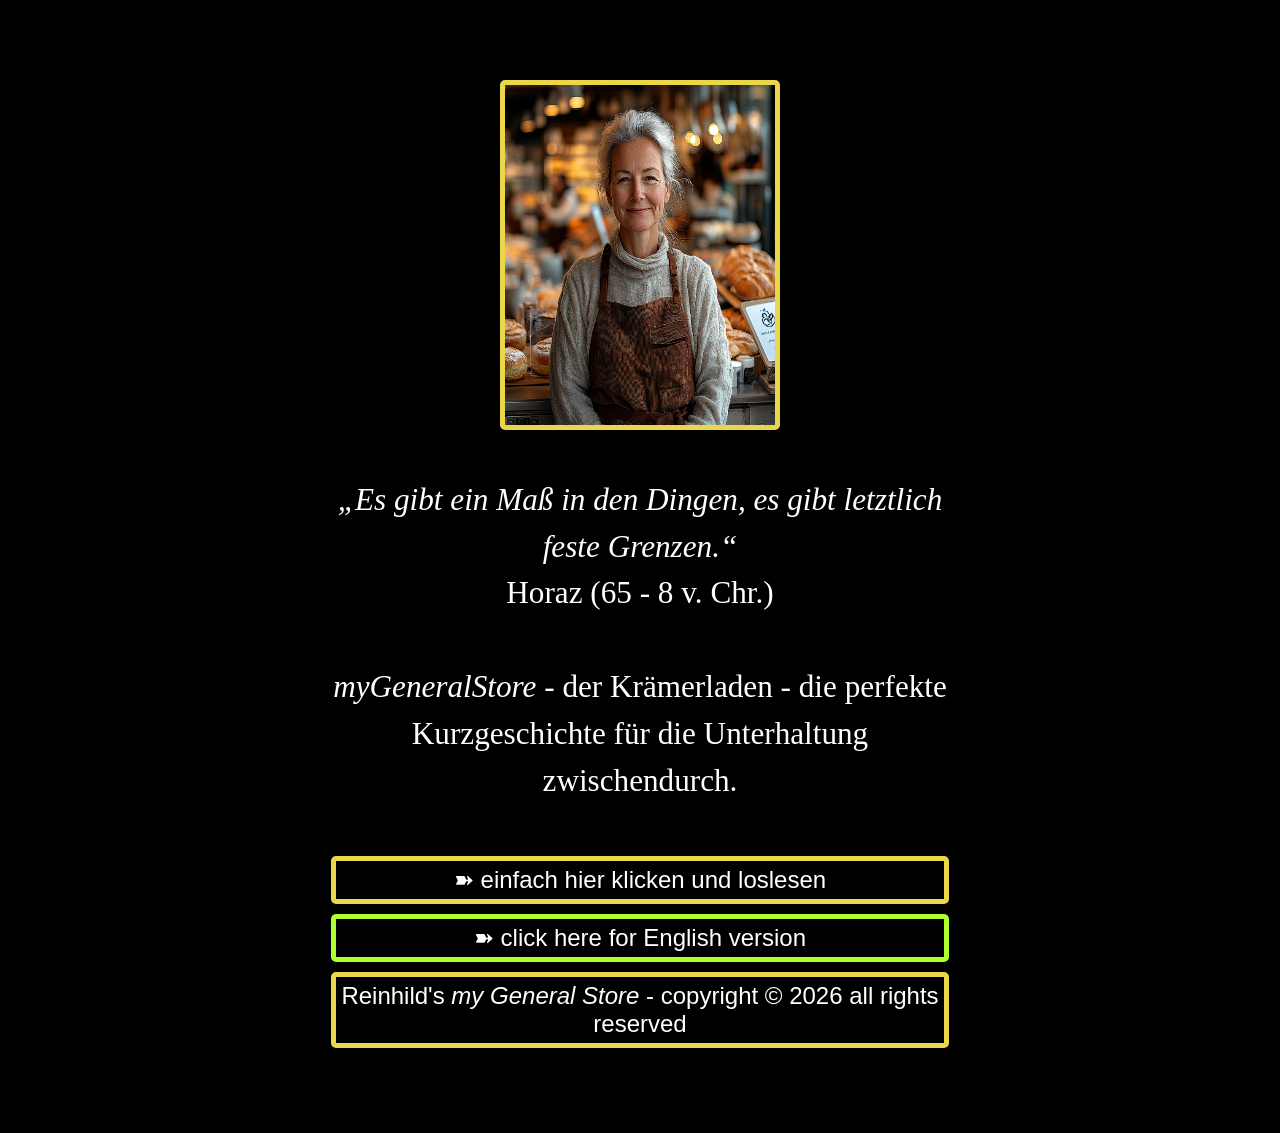
<file: index.html>
<!doctype html>
<html lang="en">
  <head>
    <meta charset="UTF-8" />
    <meta name="viewport" content="width=device-width, initial-scale=1.0" />
    <link rel="stylesheet" href="style.css" />
    <title>Willkommen zu myGeneralStore!</title>
  </head>
  <body>
    <div class="container">
      <img id="frontImg" src="Images/store.png" alt="frontImg" />
      <div class="text">
        <br />
        <p>
          <em
            >„Es gibt ein Maß in den Dingen, es gibt letztlich feste
            Grenzen.“</em
          ><br />
          Horaz (65 - 8 v. Chr.)
        </p>
        <br />
        <p>
          <em>myGeneralStore </em> - der Krämerladen - die perfekte
          Kurzgeschichte für die Unterhaltung zwischendurch.
        </p>
        <br />

        <button onclick="window.location.href = 'text.html'">
          ➽ einfach hier klicken und loslesen
        </button>
        <br />

        <button
          style="border-color: greenyellow"
          onclick="window.location.href = 'indexEngl.html'"
        >
          ➽ click here for English version
        </button>
        <br />
        <button id="copyright" onclick="change()">
          Reinhild's <em>my General Store</em> - copyright &copy; 2026 all
          rights reserved
        </button>
        <br />
      </div>
    </div>
    <script src="main.js"></script>
  </body>
</html>
</file>
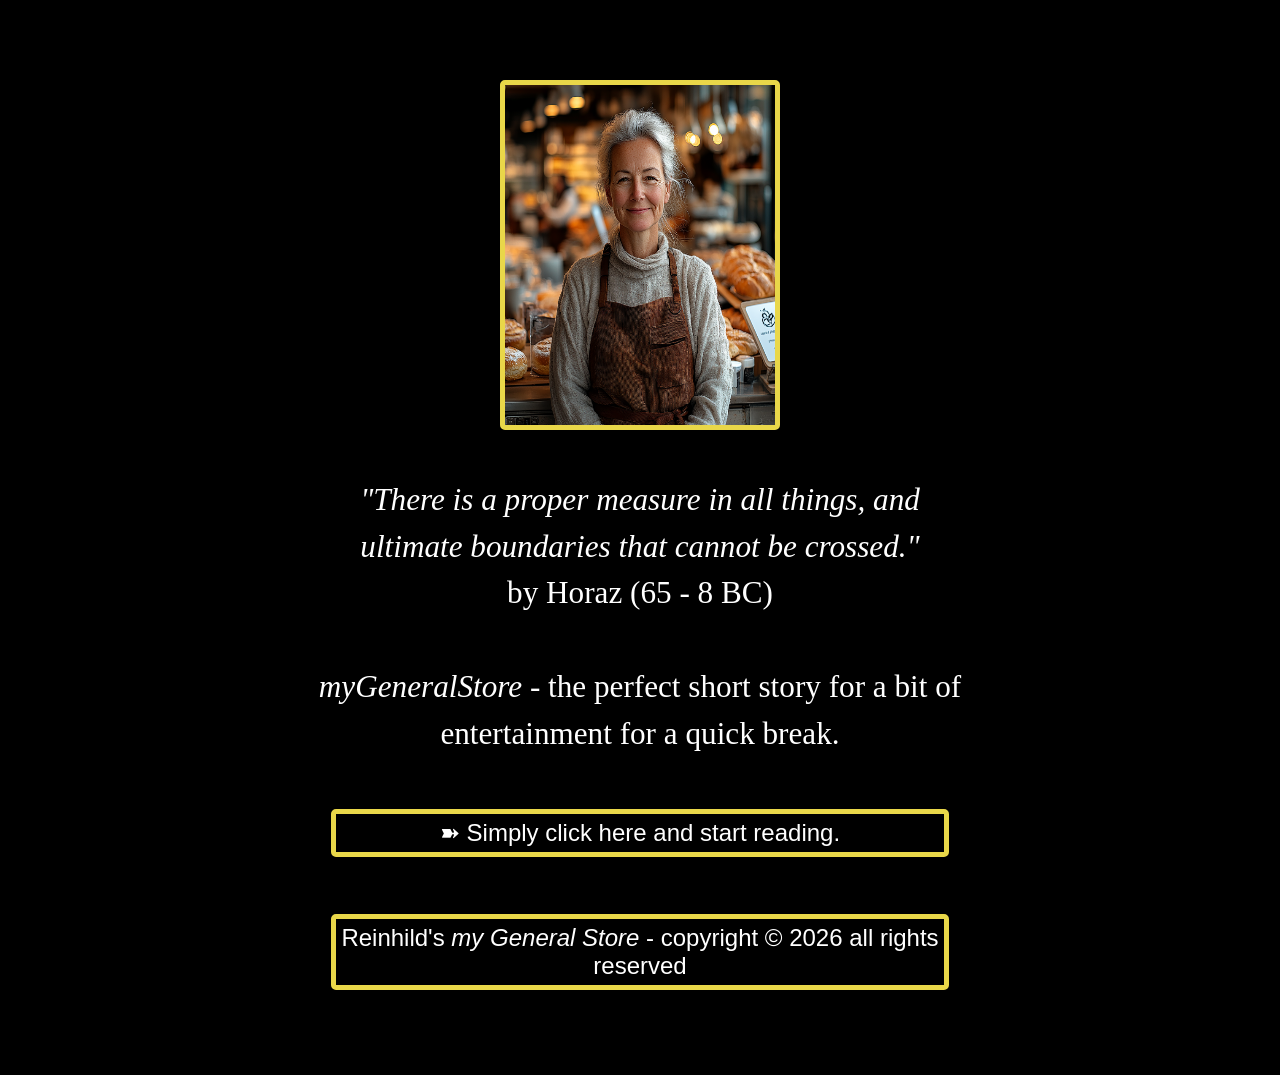
<file: indexEngl.html>
<!doctype html>
<html lang="en">
  <head>
    <meta charset="UTF-8" />
    <meta name="viewport" content="width=device-width, initial-scale=1.0" />
    <link rel="stylesheet" href="style.css" />
    <title>Welcome to myGeneralStore!</title>
  </head>
  <body>
    <div class="container">
      <img id="frontImg" src="Images/store.png" alt="frontImg" />
      <div class="text">
        <br />
        <p>
          <em
            >"There is a proper measure in all things, and ultimate boundaries
            that cannot be crossed."<br
          /></em>
          by Horaz (65 - 8 BC)
        </p>
        <br />
        <p>
          <em>myGeneralStore </em> - the perfect short story for a bit of
          entertainment for a quick break.
        </p>
        <br />

        <button onclick="window.location.href = 'textEngl.html'">
          ➽ Simply click here and start reading.
        </button>
        <br />

        <br />
        <button id="copyright" onclick="change()">
          Reinhild's <em>my General Store</em> - copyright &copy; 2026 all
          rights reserved
        </button>
        <br />
      </div>
    </div>
    <script src="mainEngl.js"></script>
  </body>
</html>
</file>
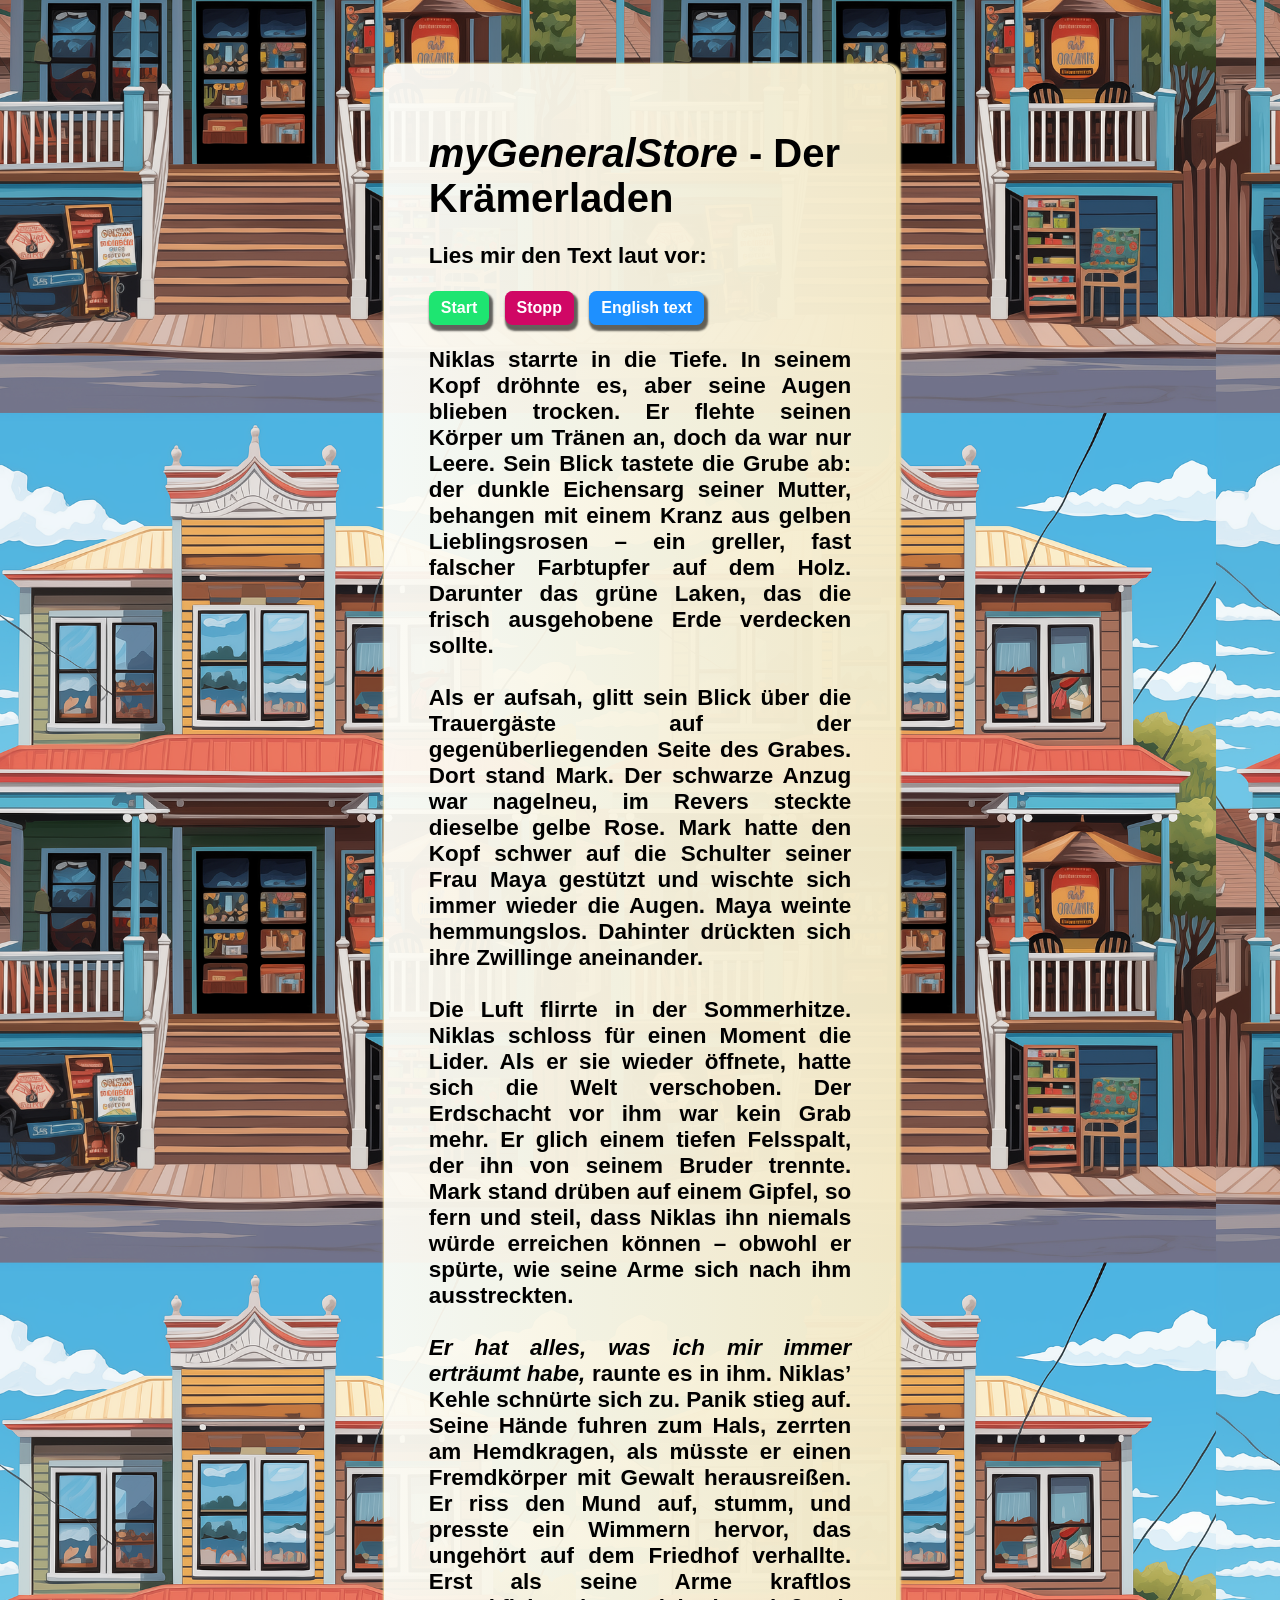
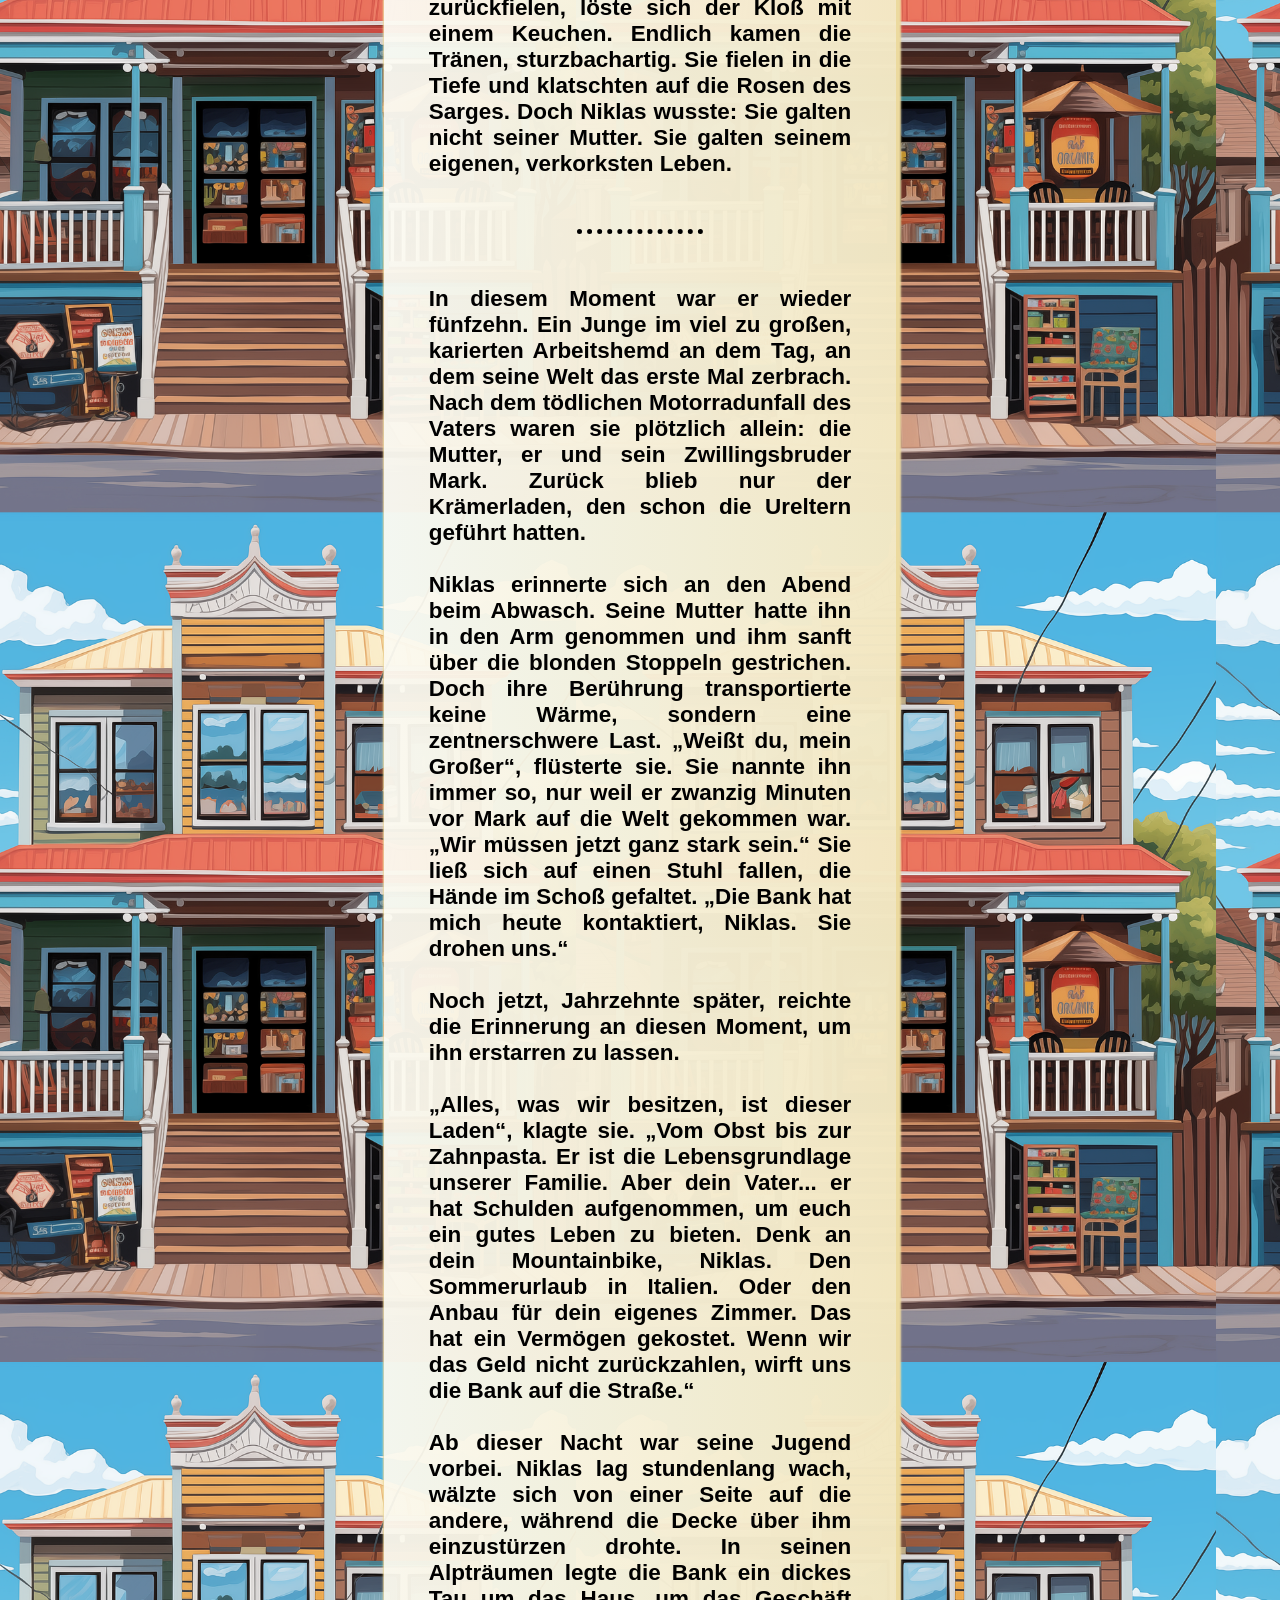
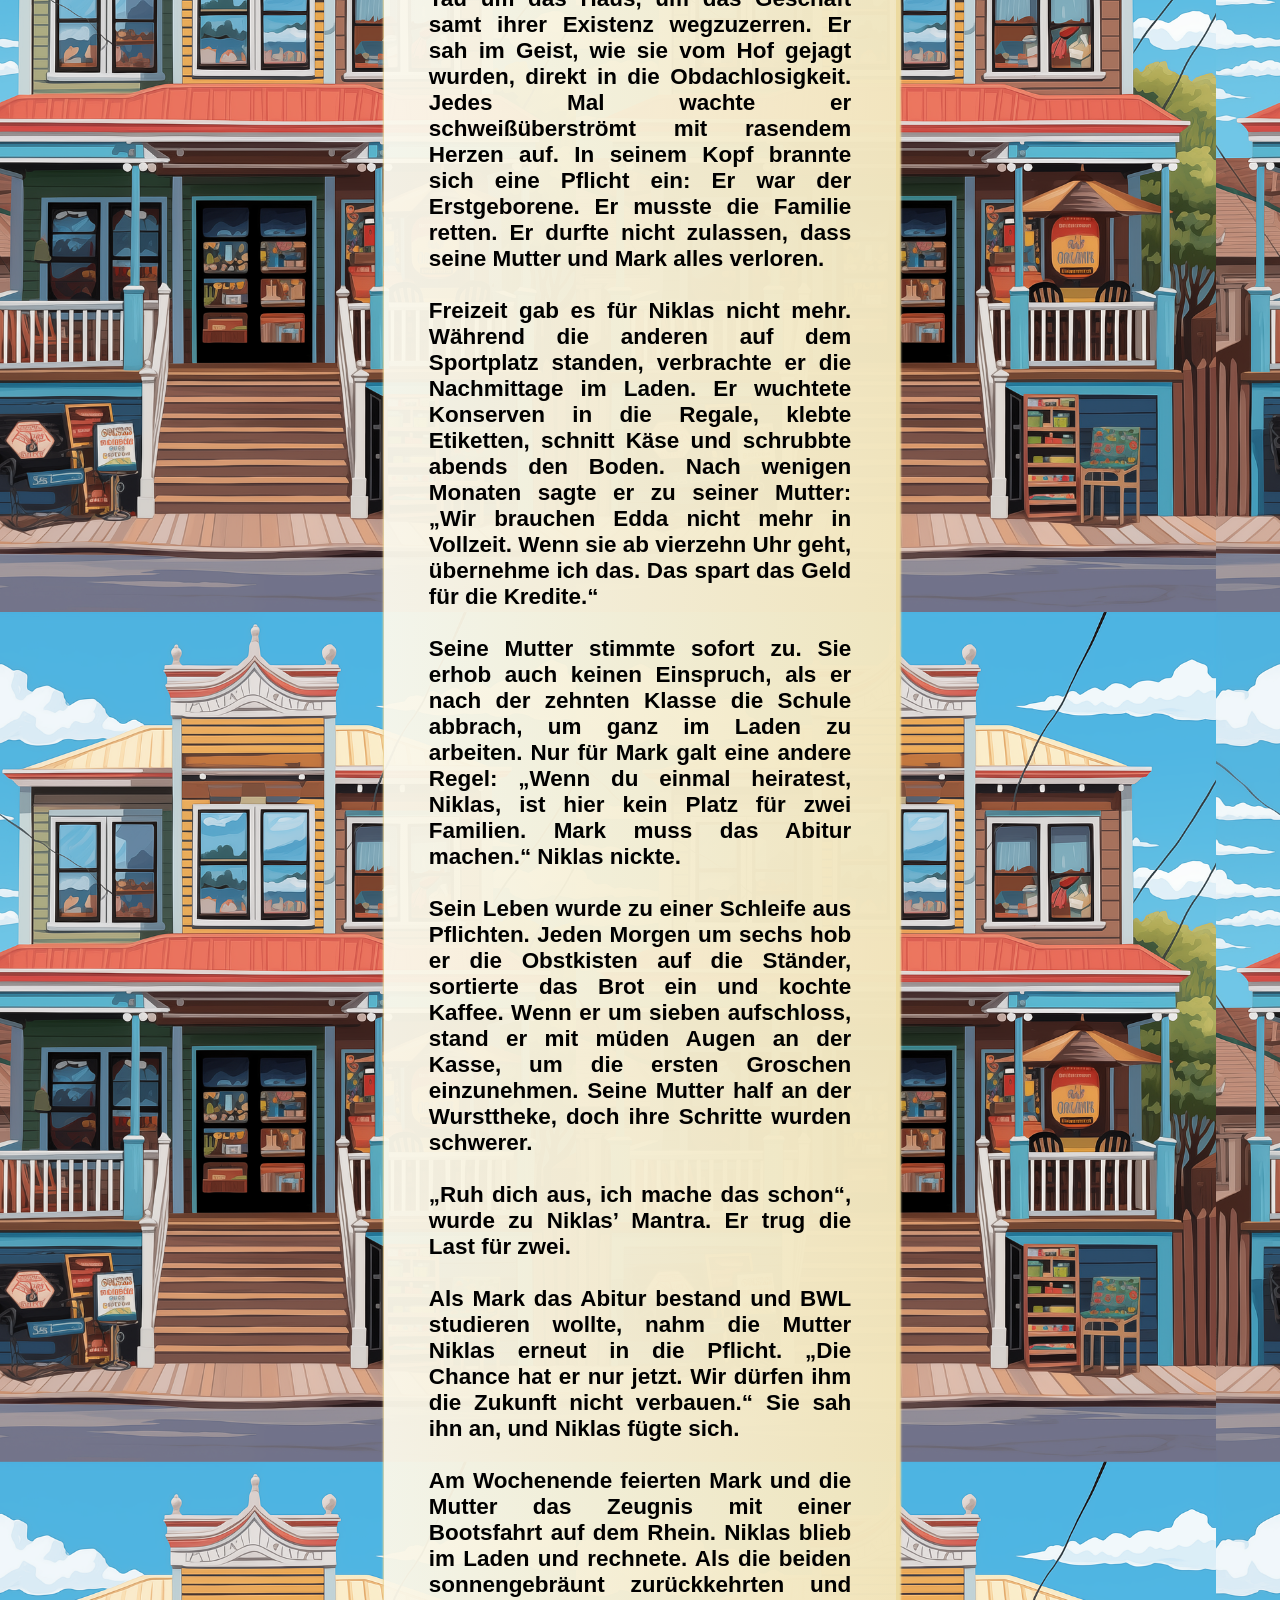
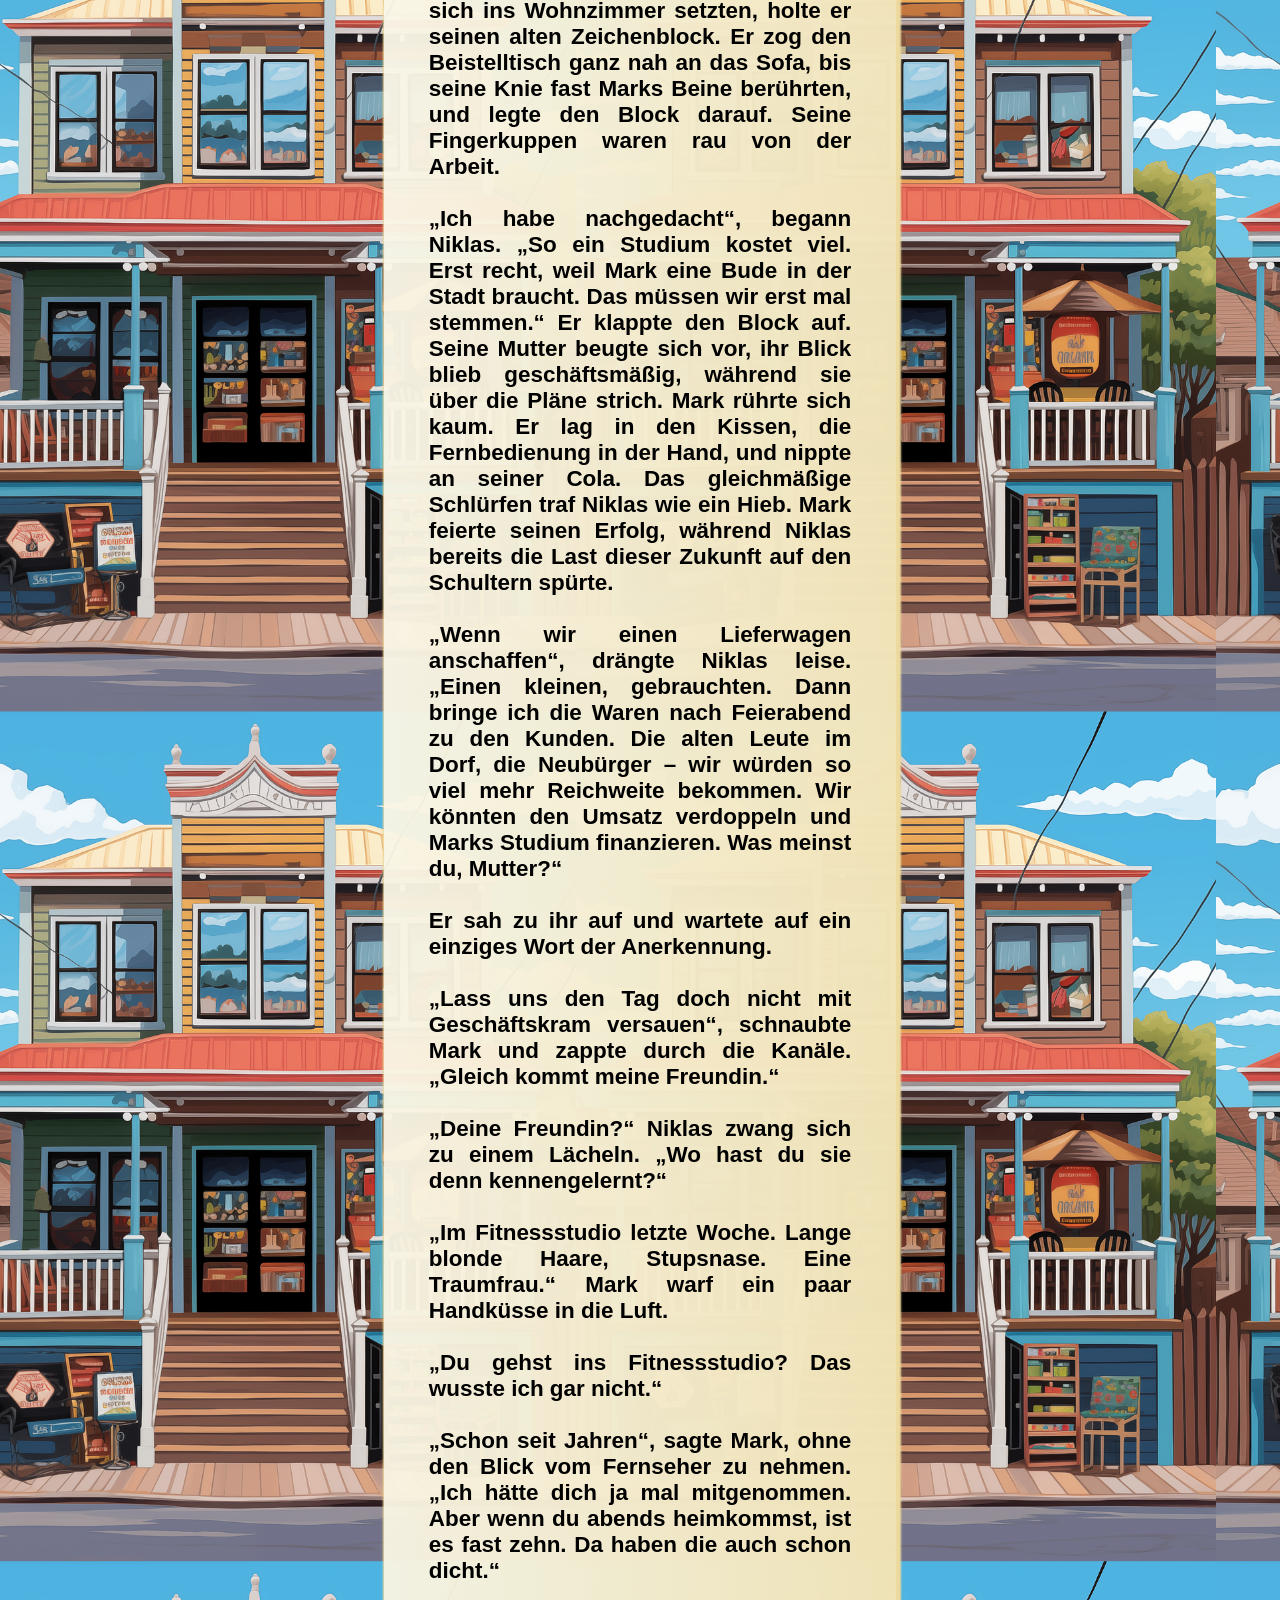
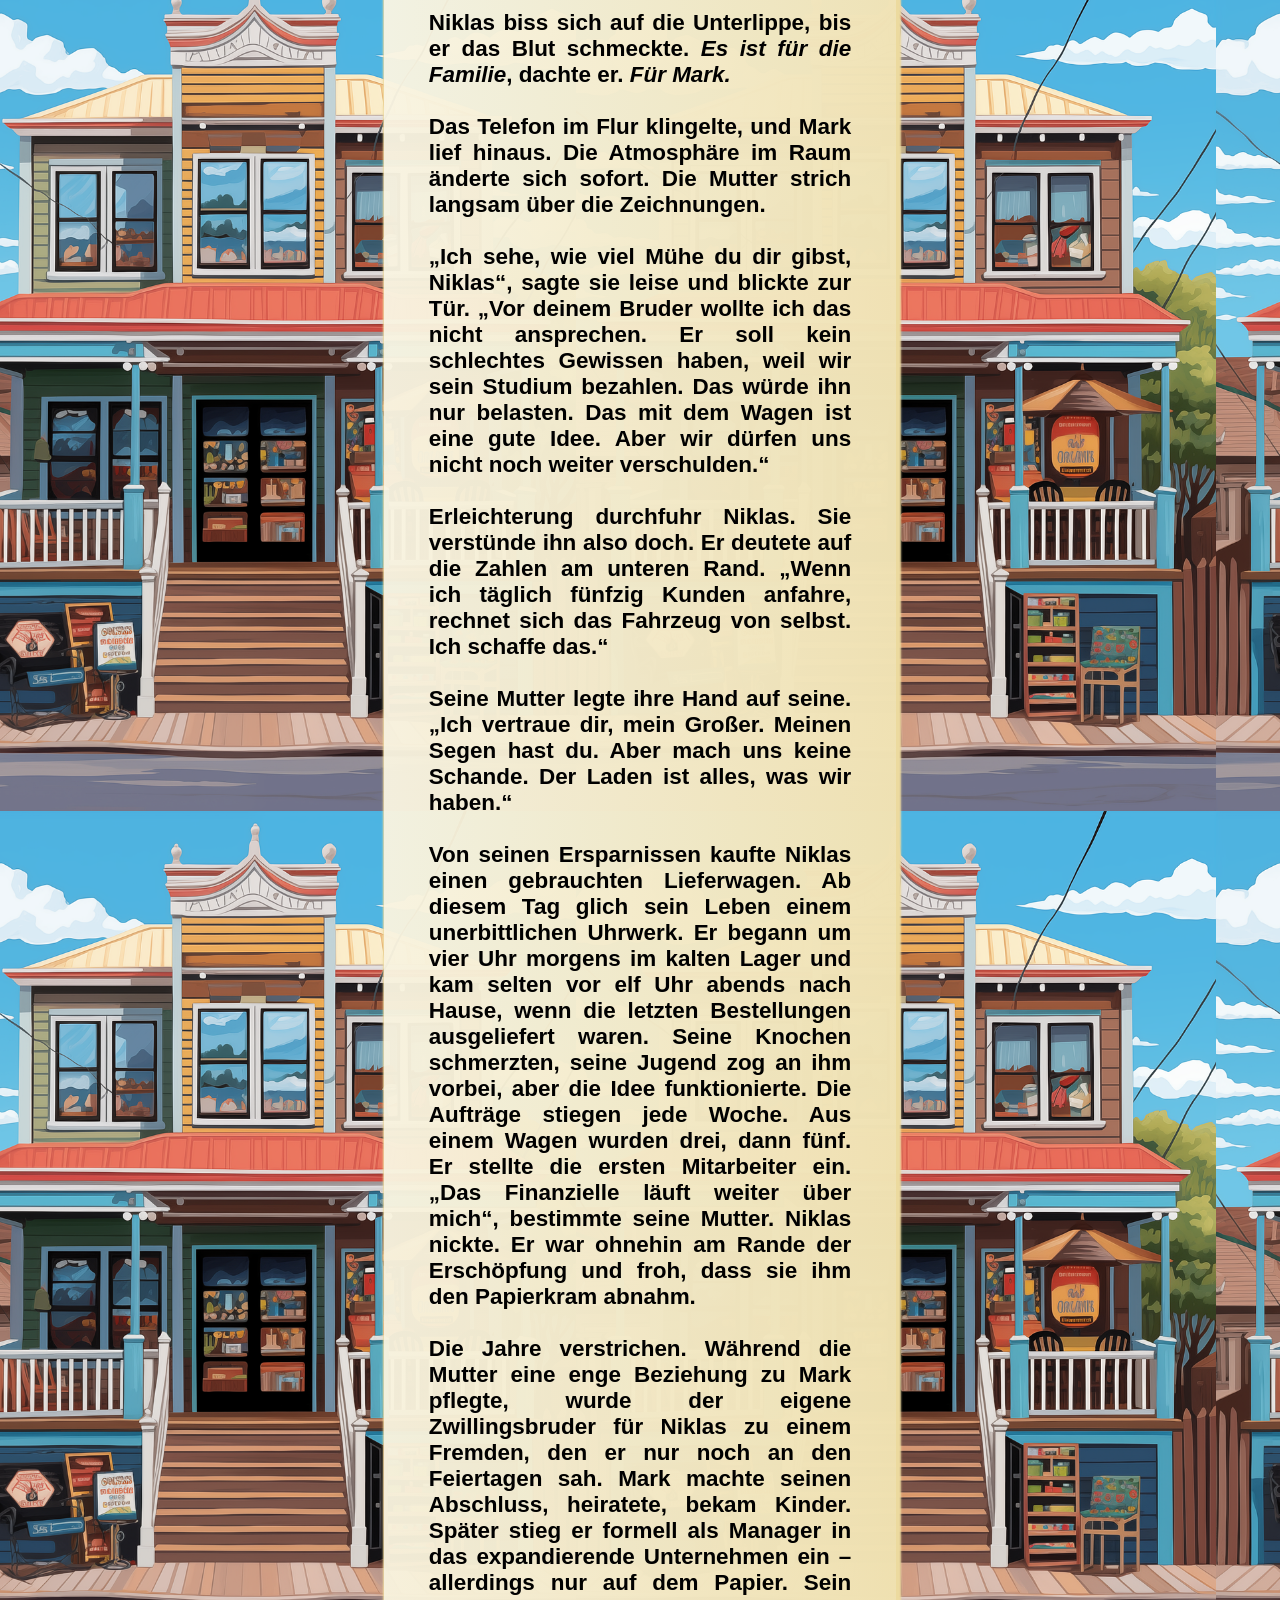
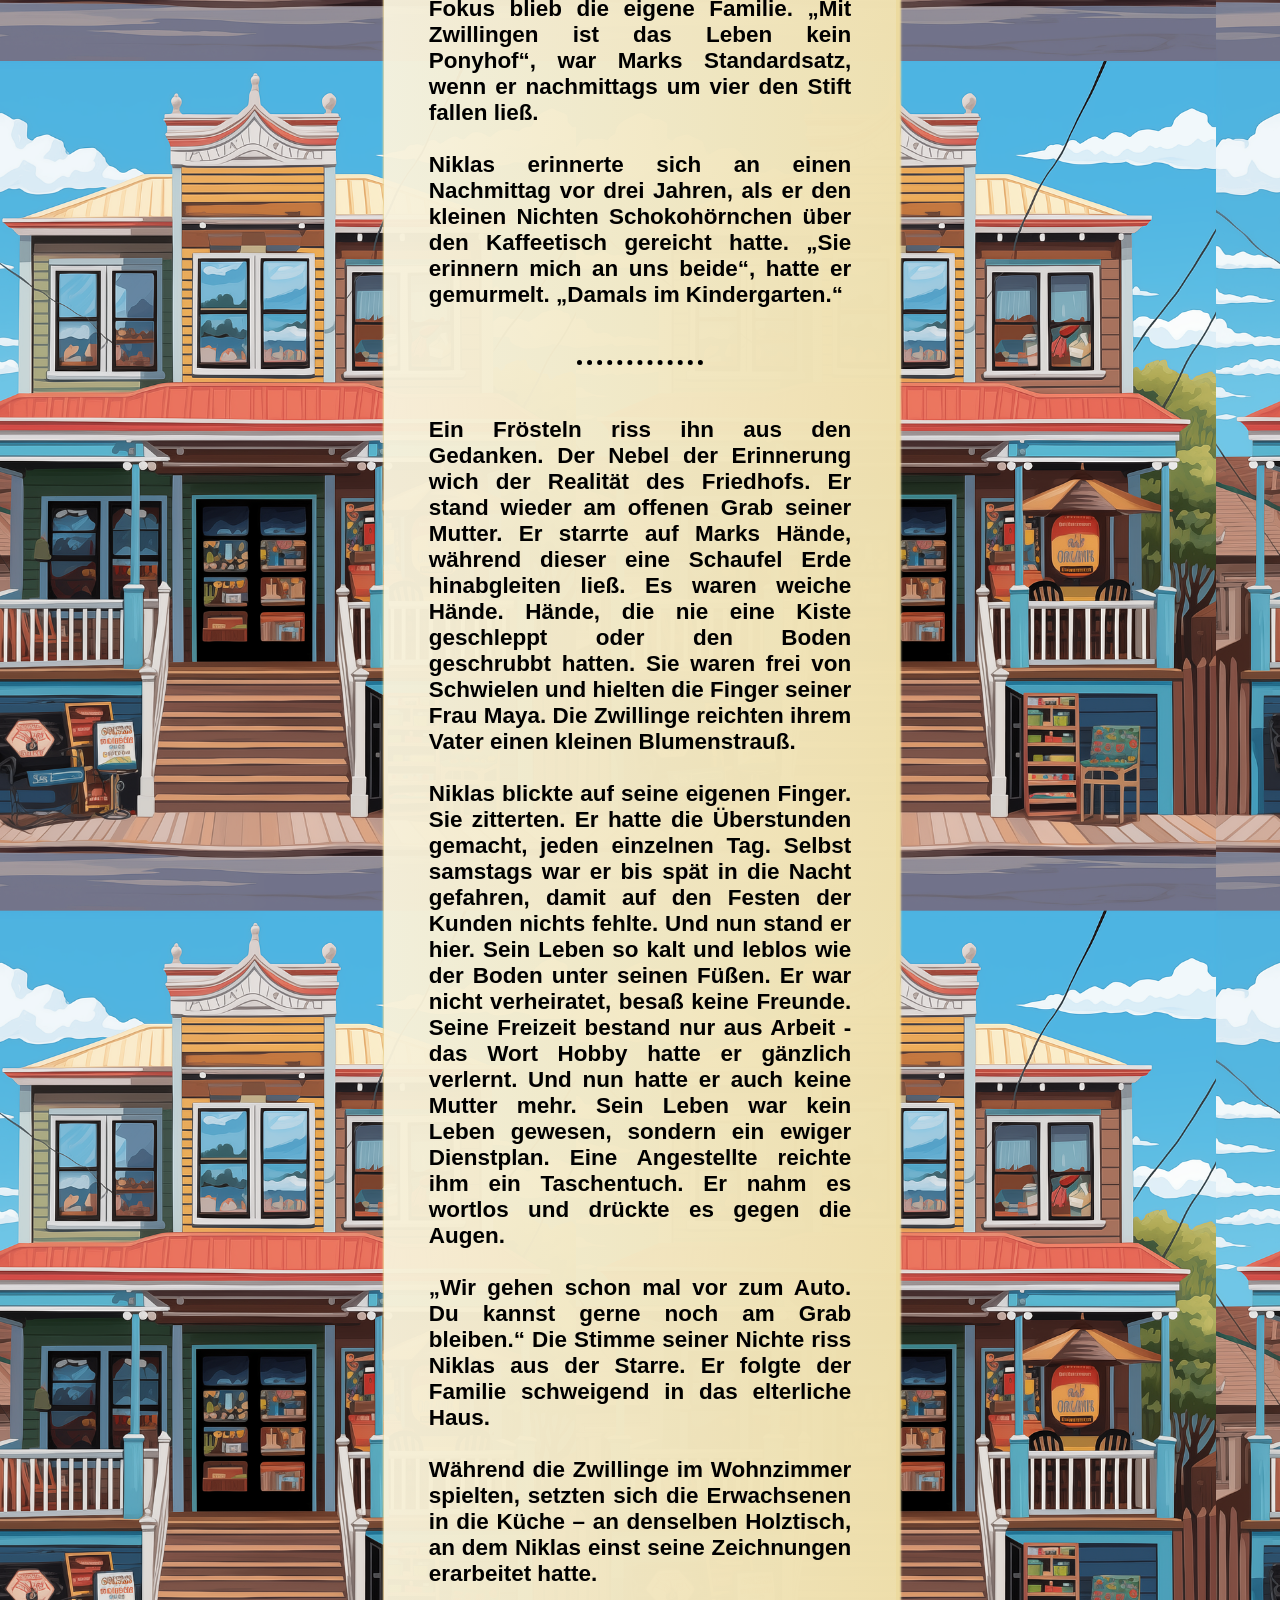
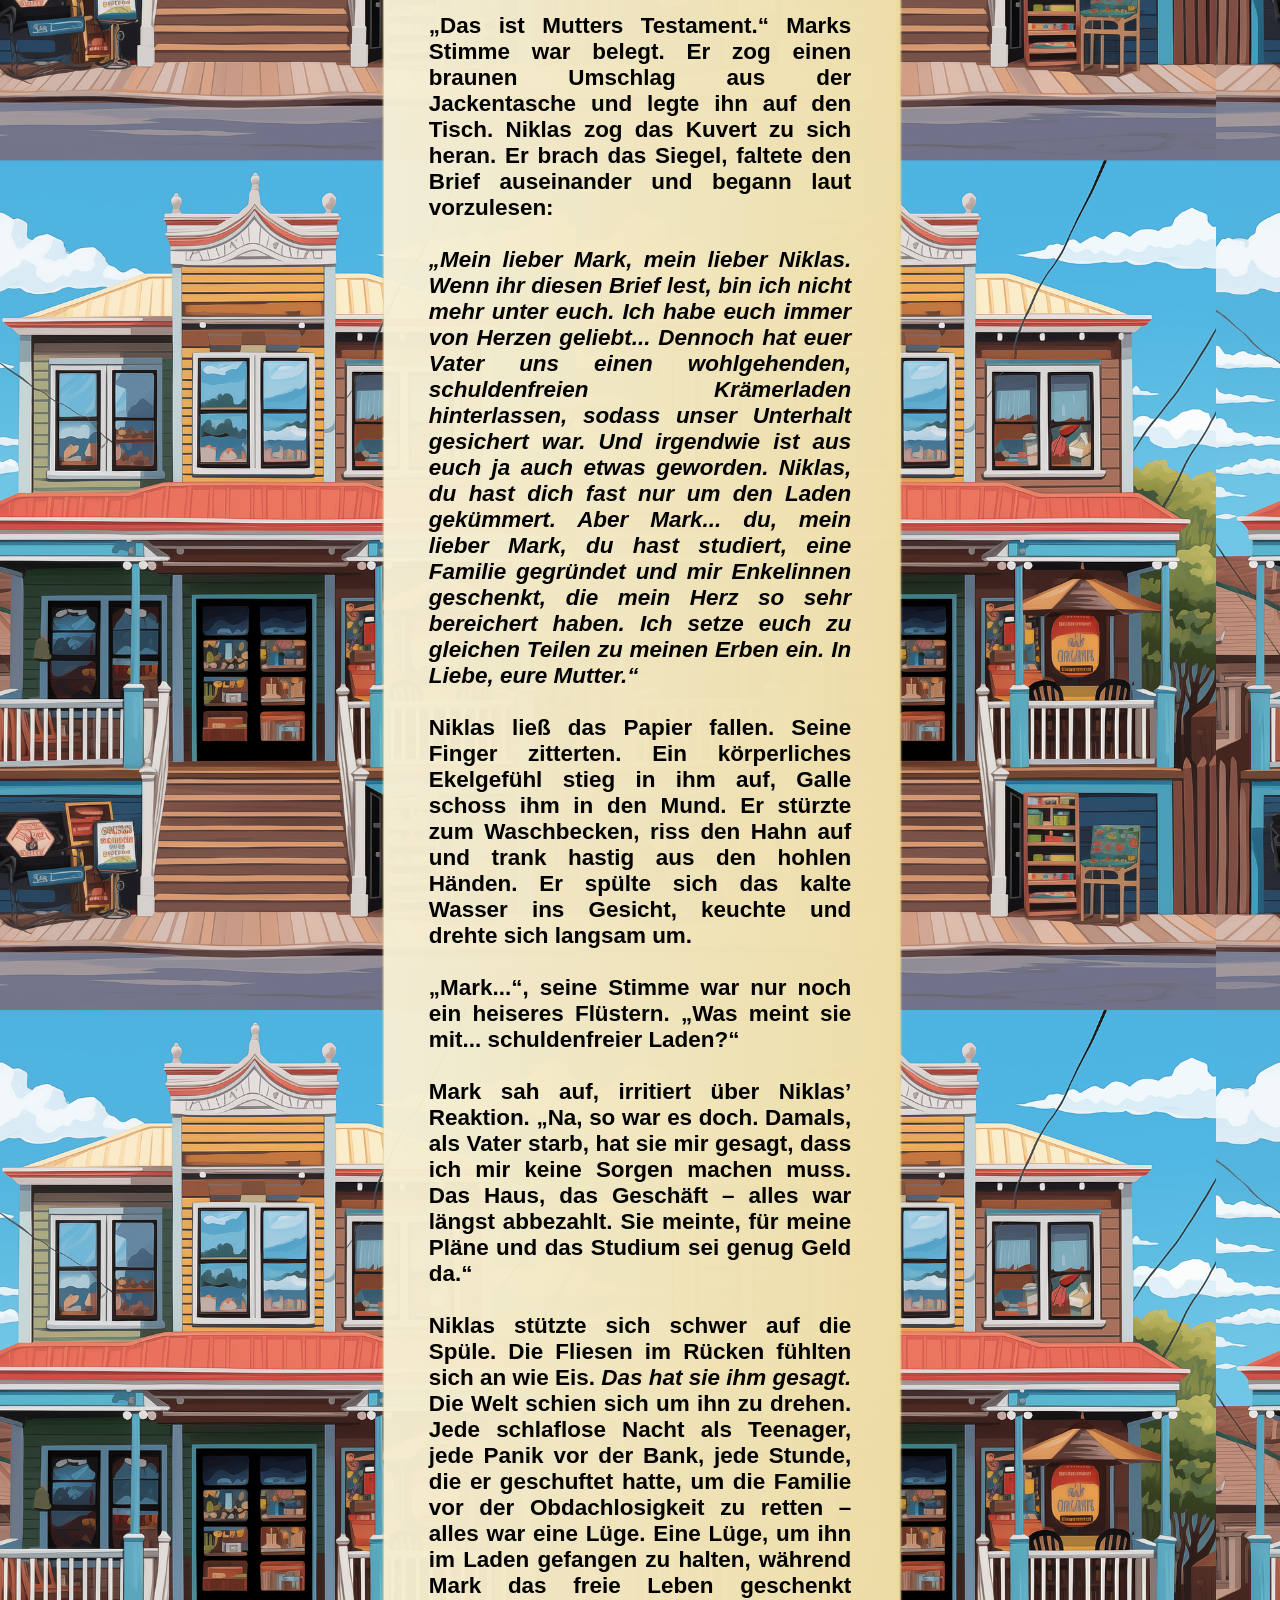
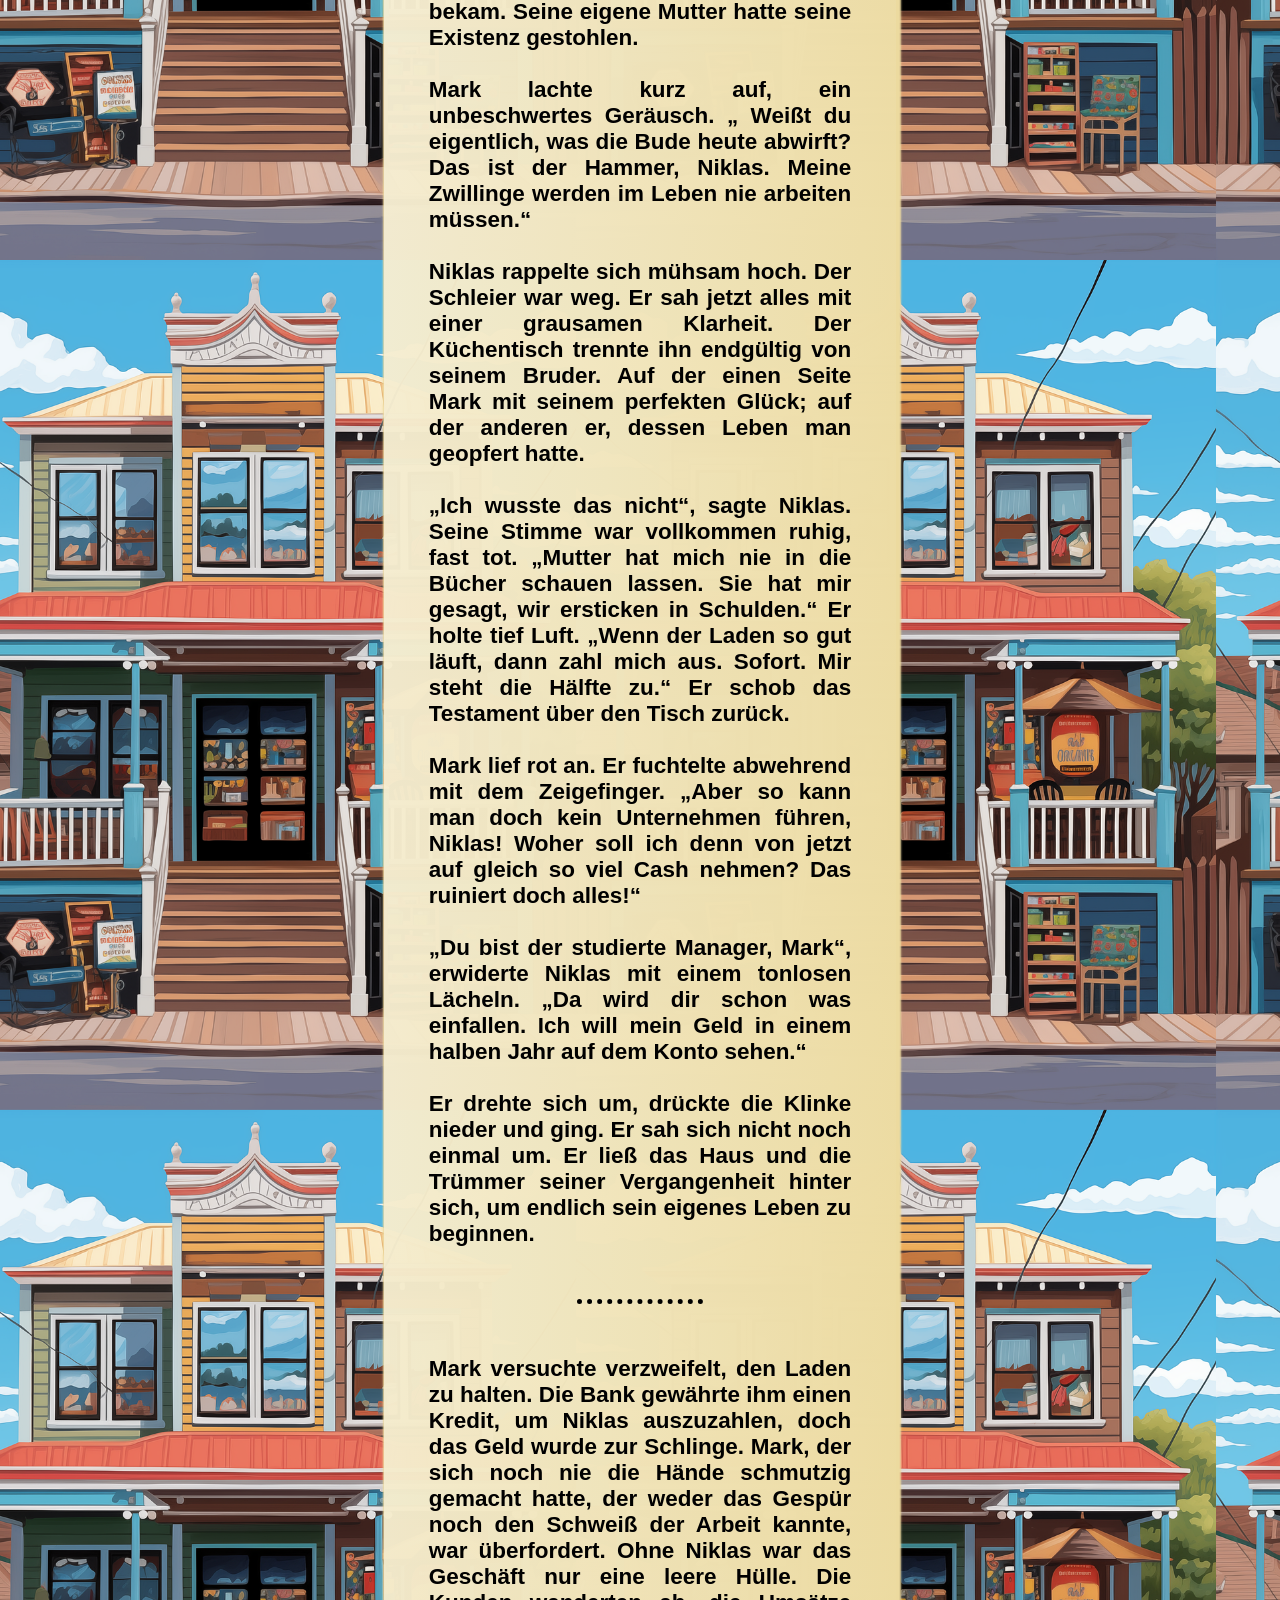
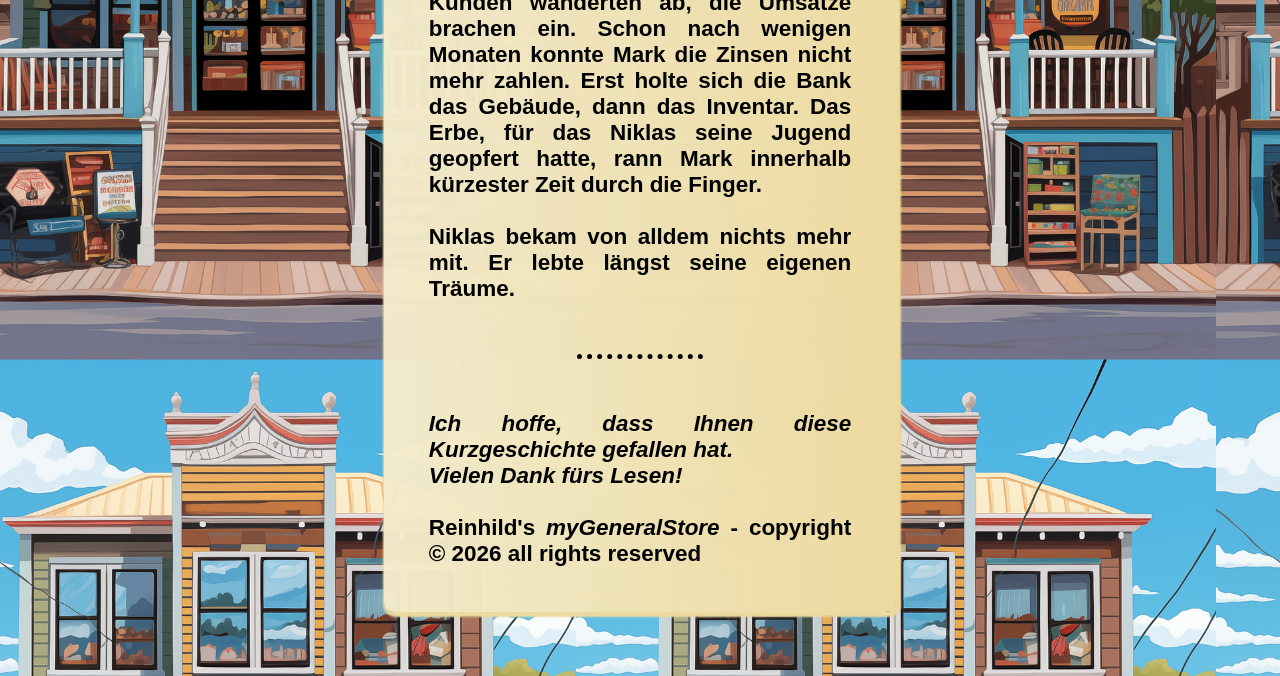
<file: text.html>
<!doctype html>
<html lang="en">
  <head>
    <meta charset="UTF-8" />
    <meta name="viewport" content="width=device-width, initial-scale=1.0" />
    <title>myGeneralStore</title>
    <link rel="stylesheet" href="text.css" />
  </head>
  <body>
    <div class="container">
      <br />
      <h1><em>myGeneralStore </em>- Der Krämerladen</h1>
      <br />
      <div class="containerBtn">
        <h3>Lies mir den Text laut vor:</h3>

        <br />

        <button class="btn-start" onclick="starteVorlesen()">Start</button>
        <button class="btn-stop" onclick="stoppeVorlesen()">Stopp</button>
        <button
          class="btn-engl"
          onclick="window.location.href = 'textEngl.html'"
        >
          English text
        </button>
      </div>
      <br />
      <h3>
        Niklas starrte in die Tiefe. In seinem Kopf dröhnte es, aber seine Augen
        blieben trocken. Er flehte seinen Körper um Tränen an, doch da war nur
        Leere. Sein Blick tastete die Grube ab: der dunkle Eichensarg seiner
        Mutter, behangen mit einem Kranz aus gelben Lieblingsrosen – ein
        greller, fast falscher Farbtupfer auf dem Holz. Darunter das grüne
        Laken, das die frisch ausgehobene Erde verdecken sollte.<br /><br />
        Als er aufsah, glitt sein Blick über die Trauergäste auf der
        gegenüberliegenden Seite des Grabes. Dort stand Mark. Der schwarze Anzug
        war nagelneu, im Revers steckte dieselbe gelbe Rose. Mark hatte den Kopf
        schwer auf die Schulter seiner Frau Maya gestützt und wischte sich immer
        wieder die Augen. Maya weinte hemmungslos. Dahinter drückten sich ihre
        Zwillinge aneinander.<br /><br />
        Die Luft flirrte in der Sommerhitze. Niklas schloss für einen Moment die
        Lider. Als er sie wieder öffnete, hatte sich die Welt verschoben. Der
        Erdschacht vor ihm war kein Grab mehr. Er glich einem tiefen Felsspalt,
        der ihn von seinem Bruder trennte. Mark stand drüben auf einem Gipfel,
        so fern und steil, dass Niklas ihn niemals würde erreichen können –
        obwohl er spürte, wie seine Arme sich nach ihm ausstreckten.<br /><br /><em>
          Er hat alles, was ich mir immer erträumt habe,</em
        >
        raunte es in ihm. Niklas’ Kehle schnürte sich zu. Panik stieg auf. Seine
        Hände fuhren zum Hals, zerrten am Hemdkragen, als müsste er einen
        Fremdkörper mit Gewalt herausreißen. Er riss den Mund auf, stumm, und
        presste ein Wimmern hervor, das ungehört auf dem Friedhof verhallte.
        Erst als seine Arme kraftlos zurückfielen, löste sich der Kloß mit einem
        Keuchen. Endlich kamen die Tränen, sturzbachartig. Sie fielen in die
        Tiefe und klatschten auf die Rosen des Sarges. Doch Niklas wusste: Sie
        galten nicht seiner Mutter. Sie galten seinem eigenen, verkorksten
        Leben. <br /><br /><br />
        <hr />
        <br /><br />
        In diesem Moment war er wieder fünfzehn. Ein Junge im viel zu großen,
        karierten Arbeitshemd an dem Tag, an dem seine Welt das erste Mal
        zerbrach. Nach dem tödlichen Motorradunfall des Vaters waren sie
        plötzlich allein: die Mutter, er und sein Zwillingsbruder Mark. Zurück
        blieb nur der Krämerladen, den schon die Ureltern geführt hatten.<br /><br />
        Niklas erinnerte sich an den Abend beim Abwasch. Seine Mutter hatte ihn
        in den Arm genommen und ihm sanft über die blonden Stoppeln gestrichen.
        Doch ihre Berührung transportierte keine Wärme, sondern eine
        zentnerschwere Last. „Weißt du, mein Großer“, flüsterte sie. Sie nannte
        ihn immer so, nur weil er zwanzig Minuten vor Mark auf die Welt gekommen
        war. „Wir müssen jetzt ganz stark sein.“ Sie ließ sich auf einen Stuhl
        fallen, die Hände im Schoß gefaltet. „Die Bank hat mich heute
        kontaktiert, Niklas. Sie drohen uns.“<br /><br />
        Noch jetzt, Jahrzehnte später, reichte die Erinnerung an diesen Moment,
        um ihn erstarren zu lassen.<br /><br />
        „Alles, was wir besitzen, ist dieser Laden“, klagte sie. „Vom Obst bis
        zur Zahnpasta. Er ist die Lebensgrundlage unserer Familie. Aber dein
        Vater... er hat Schulden aufgenommen, um euch ein gutes Leben zu bieten.
        Denk an dein Mountainbike, Niklas. Den Sommerurlaub in Italien. Oder den
        Anbau für dein eigenes Zimmer. Das hat ein Vermögen gekostet. Wenn wir
        das Geld nicht zurückzahlen, wirft uns die Bank auf die Straße.“<br /><br />
        Ab dieser Nacht war seine Jugend vorbei. Niklas lag stundenlang wach,
        wälzte sich von einer Seite auf die andere, während die Decke über ihm
        einzustürzen drohte. In seinen Alpträumen legte die Bank ein dickes Tau
        um das Haus, um das Geschäft samt ihrer Existenz wegzuzerren. Er sah im
        Geist, wie sie vom Hof gejagt wurden, direkt in die Obdachlosigkeit.
        Jedes Mal wachte er schweißüberströmt mit rasendem Herzen auf. In seinem
        Kopf brannte sich eine Pflicht ein: Er war der Erstgeborene. Er musste
        die Familie retten. Er durfte nicht zulassen, dass seine Mutter und Mark
        alles verloren.
        <br /><br />
        Freizeit gab es für Niklas nicht mehr. Während die anderen auf dem
        Sportplatz standen, verbrachte er die Nachmittage im Laden. Er wuchtete
        Konserven in die Regale, klebte Etiketten, schnitt Käse und schrubbte
        abends den Boden. Nach wenigen Monaten sagte er zu seiner Mutter: „Wir
        brauchen Edda nicht mehr in Vollzeit. Wenn sie ab vierzehn Uhr geht,
        übernehme ich das. Das spart das Geld für die Kredite.“<br /><br />
        Seine Mutter stimmte sofort zu. Sie erhob auch keinen Einspruch, als er
        nach der zehnten Klasse die Schule abbrach, um ganz im Laden zu
        arbeiten. Nur für Mark galt eine andere Regel: „Wenn du einmal
        heiratest, Niklas, ist hier kein Platz für zwei Familien. Mark muss das
        Abitur machen.“ Niklas nickte.<br /><br />
        Sein Leben wurde zu einer Schleife aus Pflichten. Jeden Morgen um sechs
        hob er die Obstkisten auf die Ständer, sortierte das Brot ein und kochte
        Kaffee. Wenn er um sieben aufschloss, stand er mit müden Augen an der
        Kasse, um die ersten Groschen einzunehmen. Seine Mutter half an der
        Wursttheke, doch ihre Schritte wurden schwerer.<br /><br />
        „Ruh dich aus, ich mache das schon“, wurde zu Niklas’ Mantra. Er trug
        die Last für zwei.<br /><br />
        Als Mark das Abitur bestand und BWL studieren wollte, nahm die Mutter
        Niklas erneut in die Pflicht. „Die Chance hat er nur jetzt. Wir dürfen
        ihm die Zukunft nicht verbauen.“ Sie sah ihn an, und Niklas fügte
        sich.<br /><br />
        Am Wochenende feierten Mark und die Mutter das Zeugnis mit einer
        Bootsfahrt auf dem Rhein. Niklas blieb im Laden und rechnete. Als die
        beiden sonnengebräunt zurückkehrten und sich ins Wohnzimmer setzten,
        holte er seinen alten Zeichenblock. Er zog den Beistelltisch ganz nah an
        das Sofa, bis seine Knie fast Marks Beine berührten, und legte den Block
        darauf. Seine Fingerkuppen waren rau von der Arbeit.<br /><br />
        „Ich habe nachgedacht“, begann Niklas. „So ein Studium kostet viel. Erst
        recht, weil Mark eine Bude in der Stadt braucht. Das müssen wir erst mal
        stemmen.“ Er klappte den Block auf. Seine Mutter beugte sich vor, ihr
        Blick blieb geschäftsmäßig, während sie über die Pläne strich. Mark
        rührte sich kaum. Er lag in den Kissen, die Fernbedienung in der Hand,
        und nippte an seiner Cola. Das gleichmäßige Schlürfen traf Niklas wie
        ein Hieb. Mark feierte seinen Erfolg, während Niklas bereits die Last
        dieser Zukunft auf den Schultern spürte.<br /><br />
        „Wenn wir einen Lieferwagen anschaffen“, drängte Niklas leise. „Einen
        kleinen, gebrauchten. Dann bringe ich die Waren nach Feierabend zu den
        Kunden. Die alten Leute im Dorf, die Neubürger – wir würden so viel mehr
        Reichweite bekommen. Wir könnten den Umsatz verdoppeln und Marks Studium
        finanzieren. Was meinst du, Mutter?“<br /><br />
        Er sah zu ihr auf und wartete auf ein einziges Wort der Anerkennung.<br /><br />
        „Lass uns den Tag doch nicht mit Geschäftskram versauen“, schnaubte Mark
        und zappte durch die Kanäle. „Gleich kommt meine Freundin.“<br /><br />
        „Deine Freundin?“ Niklas zwang sich zu einem Lächeln. „Wo hast du sie
        denn kennengelernt?“<br /><br />
        „Im Fitnessstudio letzte Woche. Lange blonde Haare, Stupsnase. Eine
        Traumfrau.“ Mark warf ein paar Handküsse in die Luft.<br /><br />
        „Du gehst ins Fitnessstudio? Das wusste ich gar nicht.“<br /><br />
        „Schon seit Jahren“, sagte Mark, ohne den Blick vom Fernseher zu nehmen.
        „Ich hätte dich ja mal mitgenommen. Aber wenn du abends heimkommst, ist
        es fast zehn. Da haben die auch schon dicht.“<br /><br />
        Niklas biss sich auf die Unterlippe, bis er das Blut schmeckte.
        <em>Es ist für die Familie</em>, dachte er. <em>Für Mark.</em
        ><br /><br />
        Das Telefon im Flur klingelte, und Mark lief hinaus. Die Atmosphäre im
        Raum änderte sich sofort. Die Mutter strich langsam über die
        Zeichnungen.<br /><br />
        „Ich sehe, wie viel Mühe du dir gibst, Niklas“, sagte sie leise und
        blickte zur Tür. „Vor deinem Bruder wollte ich das nicht ansprechen. Er
        soll kein schlechtes Gewissen haben, weil wir sein Studium bezahlen. Das
        würde ihn nur belasten. Das mit dem Wagen ist eine gute Idee. Aber wir
        dürfen uns nicht noch weiter verschulden.“<br /><br />
        Erleichterung durchfuhr Niklas. Sie verstünde ihn also doch. Er deutete
        auf die Zahlen am unteren Rand. „Wenn ich täglich fünfzig Kunden
        anfahre, rechnet sich das Fahrzeug von selbst. Ich schaffe das.“<br /><br />
        Seine Mutter legte ihre Hand auf seine. „Ich vertraue dir, mein Großer.
        Meinen Segen hast du. Aber mach uns keine Schande. Der Laden ist alles,
        was wir haben.“
        <br /><br />
        Von seinen Ersparnissen kaufte Niklas einen gebrauchten Lieferwagen. Ab
        diesem Tag glich sein Leben einem unerbittlichen Uhrwerk. Er begann um
        vier Uhr morgens im kalten Lager und kam selten vor elf Uhr abends nach
        Hause, wenn die letzten Bestellungen ausgeliefert waren. Seine Knochen
        schmerzten, seine Jugend zog an ihm vorbei, aber die Idee funktionierte.
        Die Aufträge stiegen jede Woche. Aus einem Wagen wurden drei, dann fünf.
        Er stellte die ersten Mitarbeiter ein. „Das Finanzielle läuft weiter
        über mich“, bestimmte seine Mutter. Niklas nickte. Er war ohnehin am
        Rande der Erschöpfung und froh, dass sie ihm den Papierkram abnahm.<br /><br />
        Die Jahre verstrichen. Während die Mutter eine enge Beziehung zu Mark
        pflegte, wurde der eigene Zwillingsbruder für Niklas zu einem Fremden,
        den er nur noch an den Feiertagen sah. Mark machte seinen Abschluss,
        heiratete, bekam Kinder. Später stieg er formell als Manager in das
        expandierende Unternehmen ein – allerdings nur auf dem Papier. Sein
        Fokus blieb die eigene Familie. „Mit Zwillingen ist das Leben kein
        Ponyhof“, war Marks Standardsatz, wenn er nachmittags um vier den Stift
        fallen ließ.<br /><br />
        Niklas erinnerte sich an einen Nachmittag vor drei Jahren, als er den
        kleinen Nichten Schokohörnchen über den Kaffeetisch gereicht hatte. „Sie
        erinnern mich an uns beide“, hatte er gemurmelt. „Damals im
        Kindergarten.“<br /><br /><br />
        <hr />
        <br /><br />
        Ein Frösteln riss ihn aus den Gedanken. Der Nebel der Erinnerung wich
        der Realität des Friedhofs. Er stand wieder am offenen Grab seiner
        Mutter. Er starrte auf Marks Hände, während dieser eine Schaufel Erde
        hinabgleiten ließ. Es waren weiche Hände. Hände, die nie eine Kiste
        geschleppt oder den Boden geschrubbt hatten. Sie waren frei von
        Schwielen und hielten die Finger seiner Frau Maya. Die Zwillinge
        reichten ihrem Vater einen kleinen Blumenstrauß.<br /><br />
        Niklas blickte auf seine eigenen Finger. Sie zitterten. Er hatte die
        Überstunden gemacht, jeden einzelnen Tag. Selbst samstags war er bis
        spät in die Nacht gefahren, damit auf den Festen der Kunden nichts
        fehlte. Und nun stand er hier. Sein Leben so kalt und leblos wie der
        Boden unter seinen Füßen. Er war nicht verheiratet, besaß keine Freunde.
        Seine Freizeit bestand nur aus Arbeit - das Wort Hobby hatte er gänzlich
        verlernt. Und nun hatte er auch keine Mutter mehr. Sein Leben war kein
        Leben gewesen, sondern ein ewiger Dienstplan. Eine Angestellte reichte
        ihm ein Taschentuch. Er nahm es wortlos und drückte es gegen die Augen.
        <br /><br />
        „Wir gehen schon mal vor zum Auto. Du kannst gerne noch am Grab
        bleiben.“ Die Stimme seiner Nichte riss Niklas aus der Starre. Er folgte
        der Familie schweigend in das elterliche Haus.<br /><br />
        Während die Zwillinge im Wohnzimmer spielten, setzten sich die
        Erwachsenen in die Küche – an denselben Holztisch, an dem Niklas einst
        seine Zeichnungen erarbeitet hatte.<br /><br />
        „Das ist Mutters Testament.“ Marks Stimme war belegt. Er zog einen
        braunen Umschlag aus der Jackentasche und legte ihn auf den Tisch.
        Niklas zog das Kuvert zu sich heran. Er brach das Siegel, faltete den
        Brief auseinander und begann laut vorzulesen:<br /><br /><em>
          „Mein lieber Mark, mein lieber Niklas. Wenn ihr diesen Brief lest, bin
          ich nicht mehr unter euch. Ich habe euch immer von Herzen geliebt...
          Dennoch hat euer Vater uns einen wohlgehenden, schuldenfreien
          Krämerladen hinterlassen, sodass unser Unterhalt gesichert war. Und
          irgendwie ist aus euch ja auch etwas geworden. Niklas, du hast dich
          fast nur um den Laden gekümmert. Aber Mark... du, mein lieber Mark, du
          hast studiert, eine Familie gegründet und mir Enkelinnen geschenkt,
          die mein Herz so sehr bereichert haben. Ich setze euch zu gleichen
          Teilen zu meinen Erben ein. In Liebe, eure Mutter.“</em
        ><br /><br />
        Niklas ließ das Papier fallen. Seine Finger zitterten. Ein körperliches
        Ekelgefühl stieg in ihm auf, Galle schoss ihm in den Mund. Er stürzte
        zum Waschbecken, riss den Hahn auf und trank hastig aus den hohlen
        Händen. Er spülte sich das kalte Wasser ins Gesicht, keuchte und drehte
        sich langsam um. <br /><br />
        „Mark...“, seine Stimme war nur noch ein heiseres Flüstern. „Was meint
        sie mit... schuldenfreier Laden?“<br /><br />
        Mark sah auf, irritiert über Niklas’ Reaktion. „Na, so war es doch.
        Damals, als Vater starb, hat sie mir gesagt, dass ich mir keine Sorgen
        machen muss. Das Haus, das Geschäft – alles war längst abbezahlt. Sie
        meinte, für meine Pläne und das Studium sei genug Geld da.“<br /><br />
        Niklas stützte sich schwer auf die Spüle. Die Fliesen im Rücken fühlten
        sich an wie Eis. <em>Das hat sie ihm gesagt.</em> Die Welt schien sich
        um ihn zu drehen. Jede schlaflose Nacht als Teenager, jede Panik vor der
        Bank, jede Stunde, die er geschuftet hatte, um die Familie vor der
        Obdachlosigkeit zu retten – alles war eine Lüge. Eine Lüge, um ihn im
        Laden gefangen zu halten, während Mark das freie Leben geschenkt bekam.
        Seine eigene Mutter hatte seine Existenz gestohlen. <br /><br />
        Mark lachte kurz auf, ein unbeschwertes Geräusch. „ Weißt du eigentlich,
        was die Bude heute abwirft? Das ist der Hammer, Niklas. Meine Zwillinge
        werden im Leben nie arbeiten müssen.“<br /><br />
        Niklas rappelte sich mühsam hoch. Der Schleier war weg. Er sah jetzt
        alles mit einer grausamen Klarheit. Der Küchentisch trennte ihn
        endgültig von seinem Bruder. Auf der einen Seite Mark mit seinem
        perfekten Glück; auf der anderen er, dessen Leben man geopfert hatte.<br /><br />
        „Ich wusste das nicht“, sagte Niklas. Seine Stimme war vollkommen ruhig,
        fast tot. „Mutter hat mich nie in die Bücher schauen lassen. Sie hat mir
        gesagt, wir ersticken in Schulden.“ Er holte tief Luft. „Wenn der Laden
        so gut läuft, dann zahl mich aus. Sofort. Mir steht die Hälfte zu.“ Er
        schob das Testament über den Tisch zurück.<br /><br />
        Mark lief rot an. Er fuchtelte abwehrend mit dem Zeigefinger. „Aber so
        kann man doch kein Unternehmen führen, Niklas! Woher soll ich denn von
        jetzt auf gleich so viel Cash nehmen? Das ruiniert doch alles!“<br /><br />
        „Du bist der studierte Manager, Mark“, erwiderte Niklas mit einem
        tonlosen Lächeln. „Da wird dir schon was einfallen. Ich will mein Geld
        in einem halben Jahr auf dem Konto sehen.“<br /><br />
        Er drehte sich um, drückte die Klinke nieder und ging. Er sah sich nicht
        noch einmal um. Er ließ das Haus und die Trümmer seiner Vergangenheit
        hinter sich, um endlich sein eigenes Leben zu beginnen.
        <br /><br /><br />
        <hr />
        <br /><br />
        Mark versuchte verzweifelt, den Laden zu halten. Die Bank gewährte ihm
        einen Kredit, um Niklas auszuzahlen, doch das Geld wurde zur Schlinge.
        Mark, der sich noch nie die Hände schmutzig gemacht hatte, der weder das
        Gespür noch den Schweiß der Arbeit kannte, war überfordert. Ohne Niklas
        war das Geschäft nur eine leere Hülle. Die Kunden wanderten ab, die
        Umsätze brachen ein. Schon nach wenigen Monaten konnte Mark die Zinsen
        nicht mehr zahlen. Erst holte sich die Bank das Gebäude, dann das
        Inventar. Das Erbe, für das Niklas seine Jugend geopfert hatte, rann
        Mark innerhalb kürzester Zeit durch die Finger. <br /><br />Niklas bekam
        von alldem nichts mehr mit. Er lebte längst seine eigenen Träume.

        <br /><br /><br />

        <hr />
        <br /><br /><em
          >Ich hoffe, dass Ihnen diese Kurzgeschichte gefallen hat. <br />Vielen
          Dank fürs Lesen!</em
        >
        <br /><br />
        Reinhild's <em>myGeneralStore</em> - copyright &copy; 2026 all rights
        reserved
      </h3>
    </div>

    <script src="text.js"></script>
  </body>
</html>
</file>
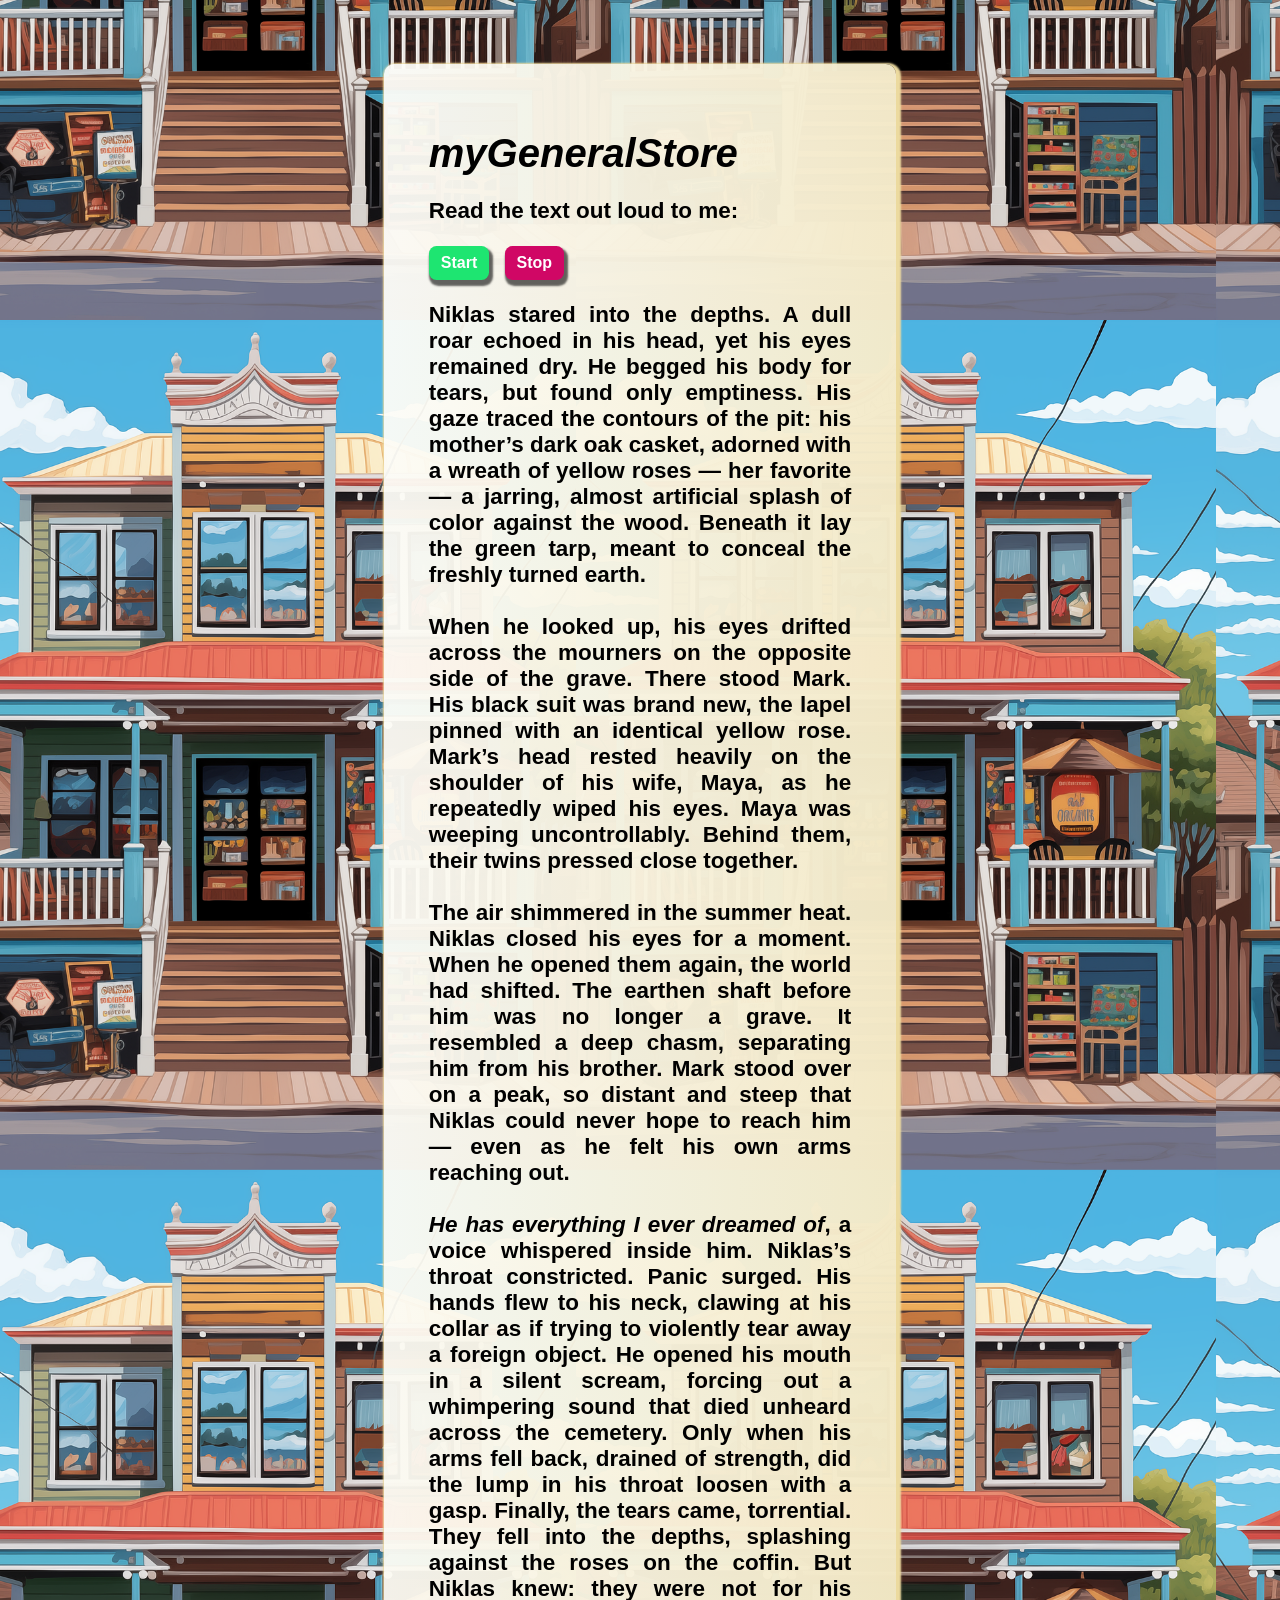
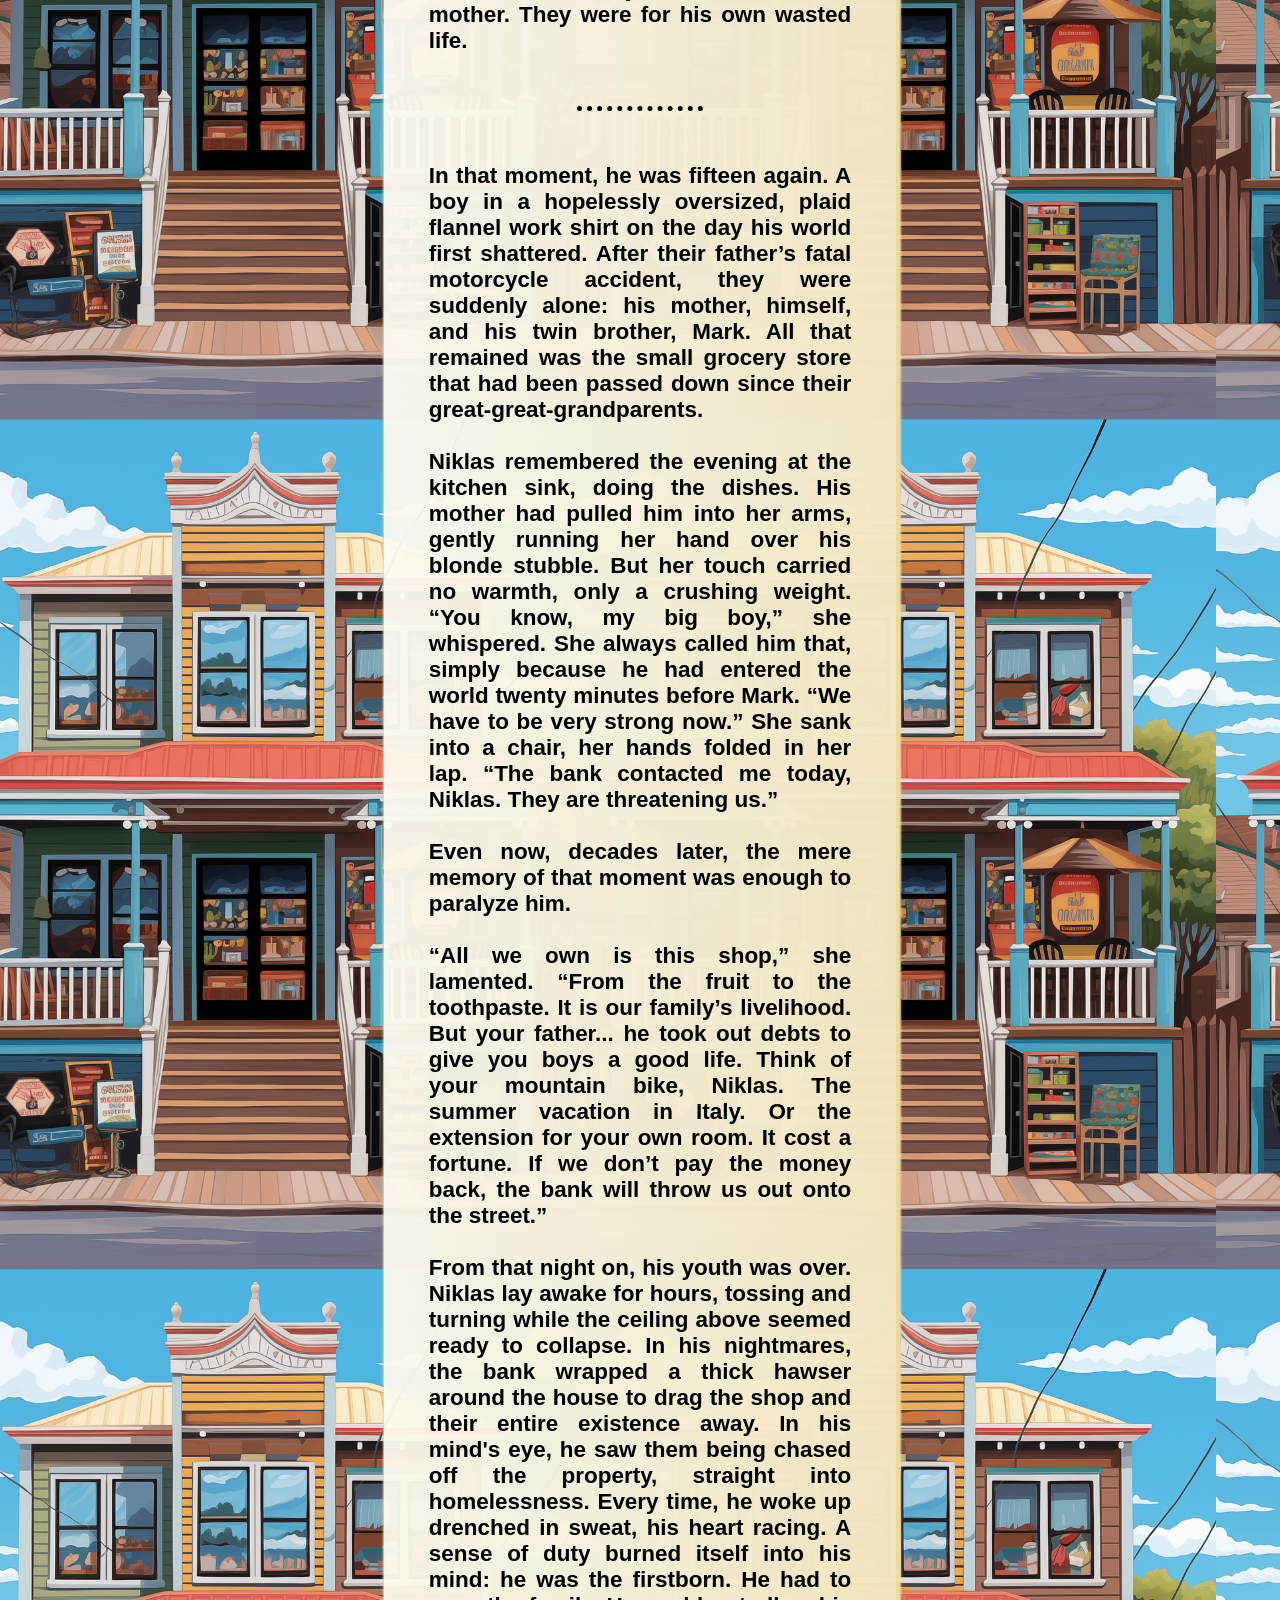
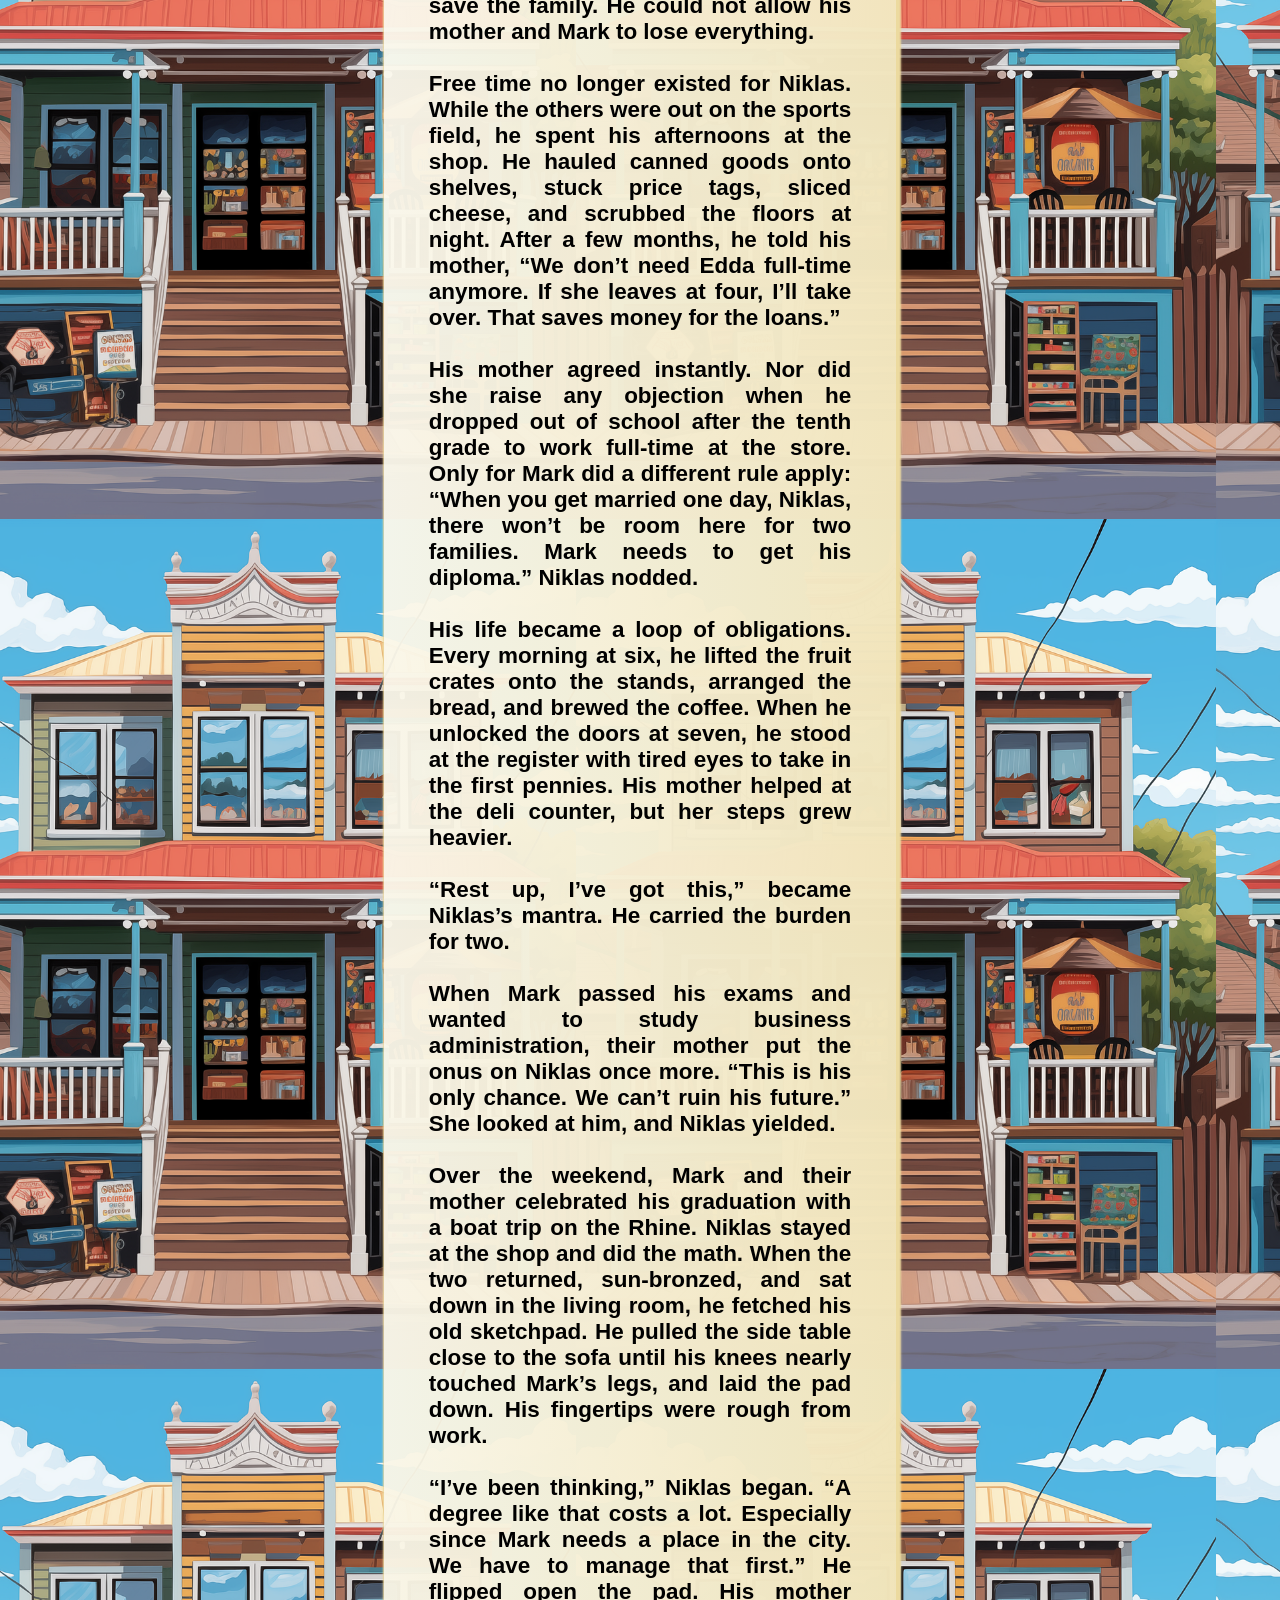
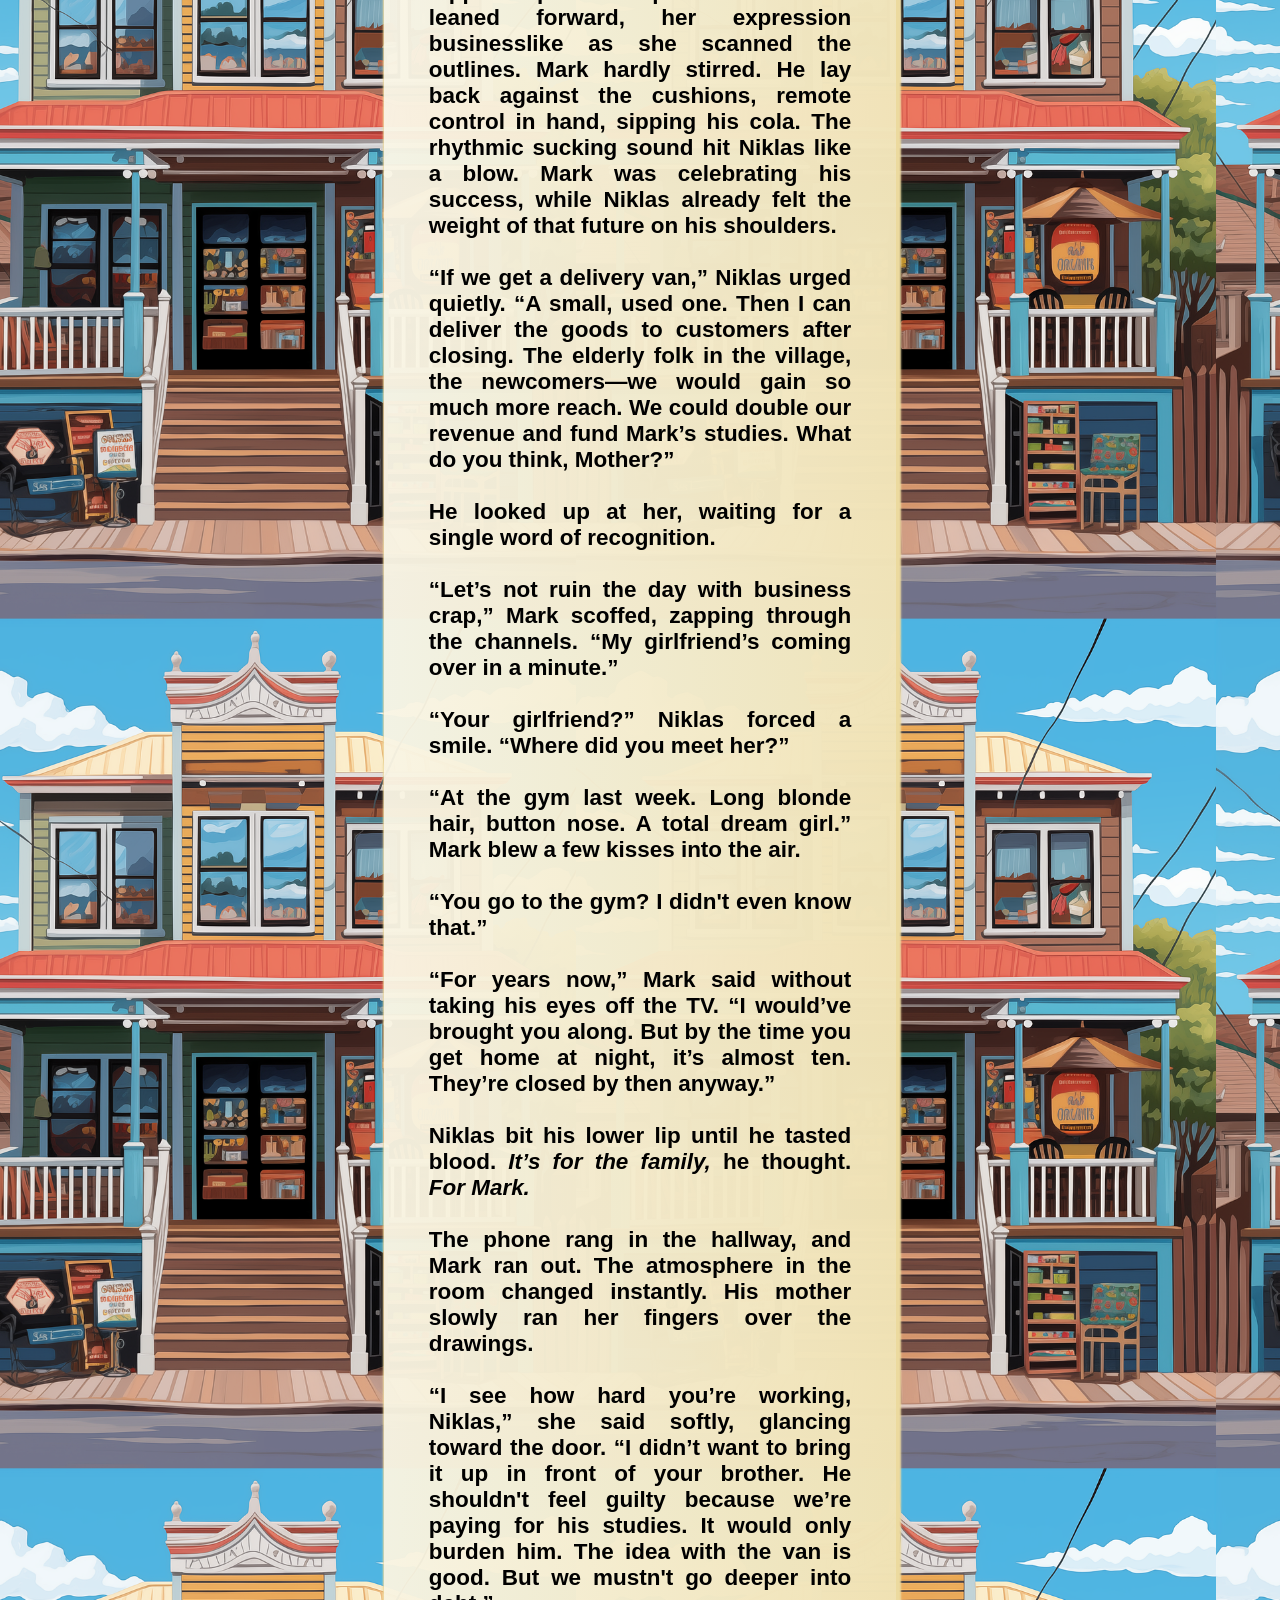
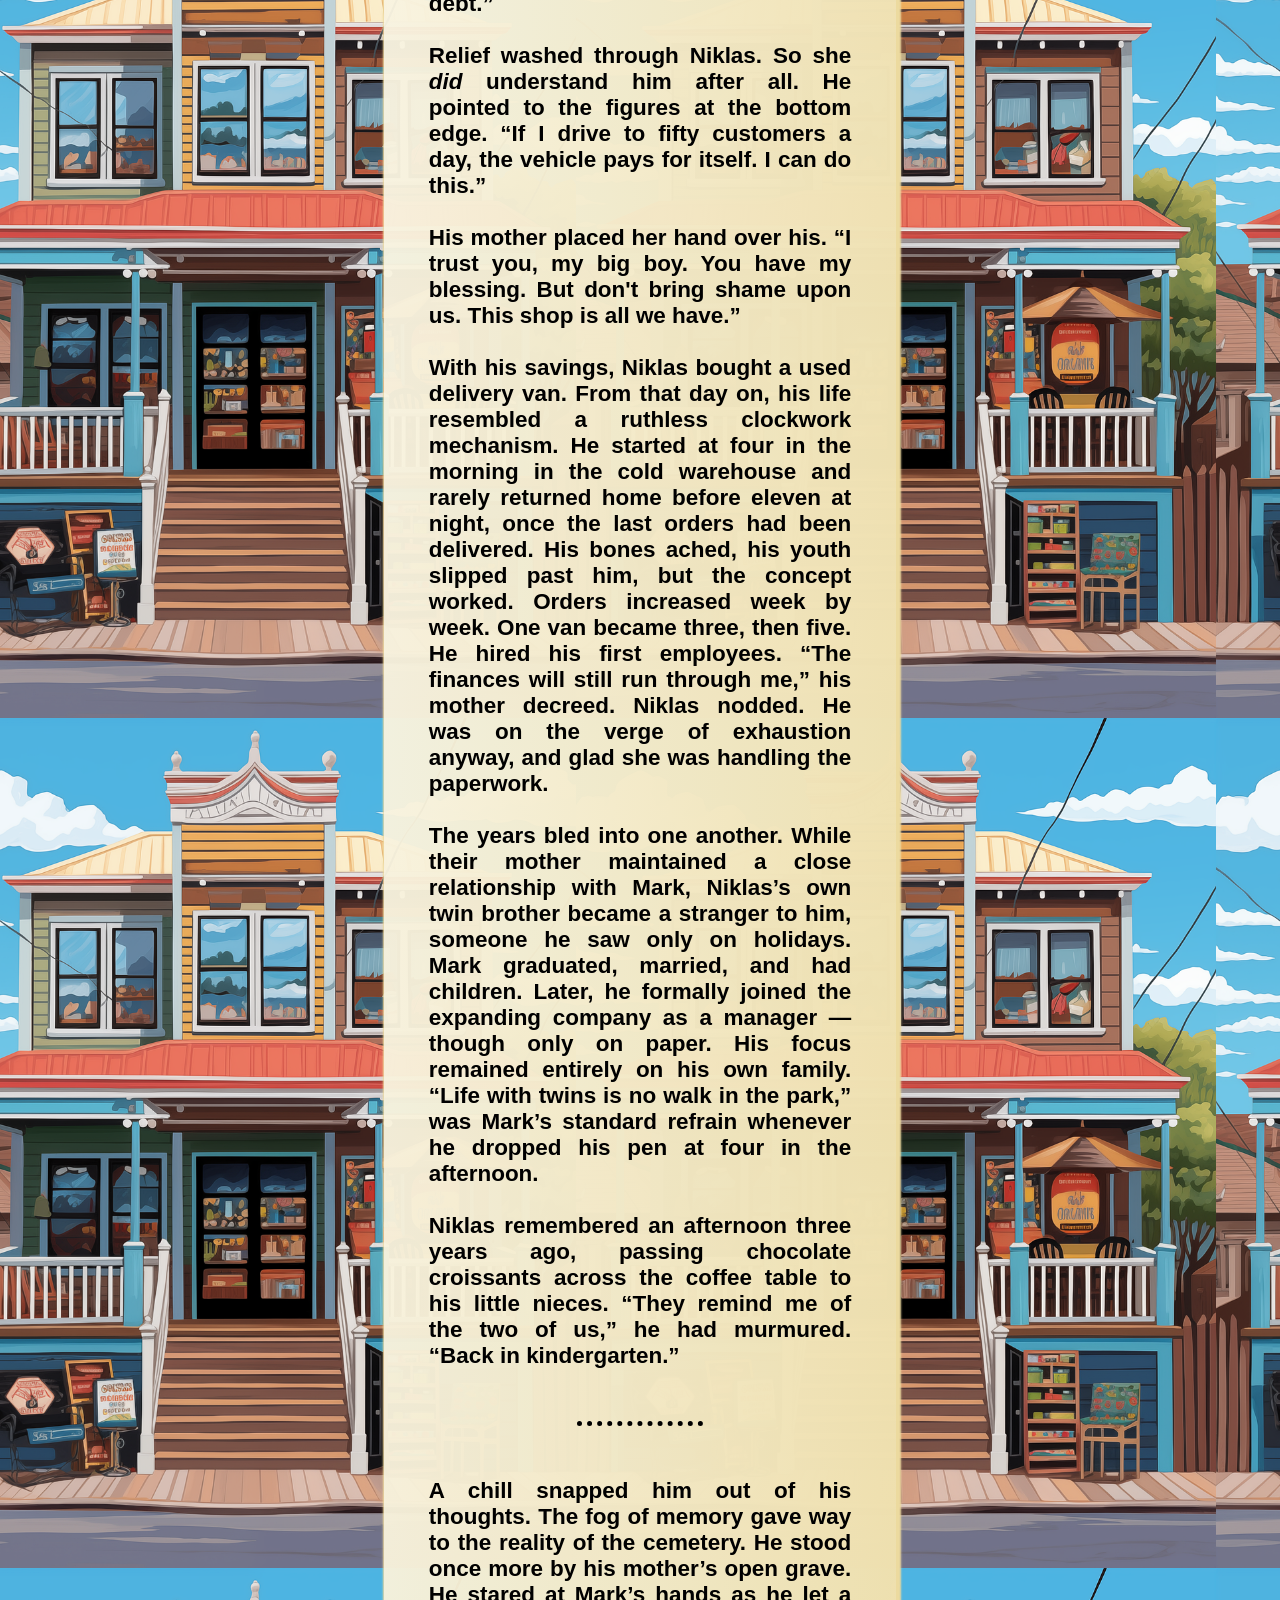
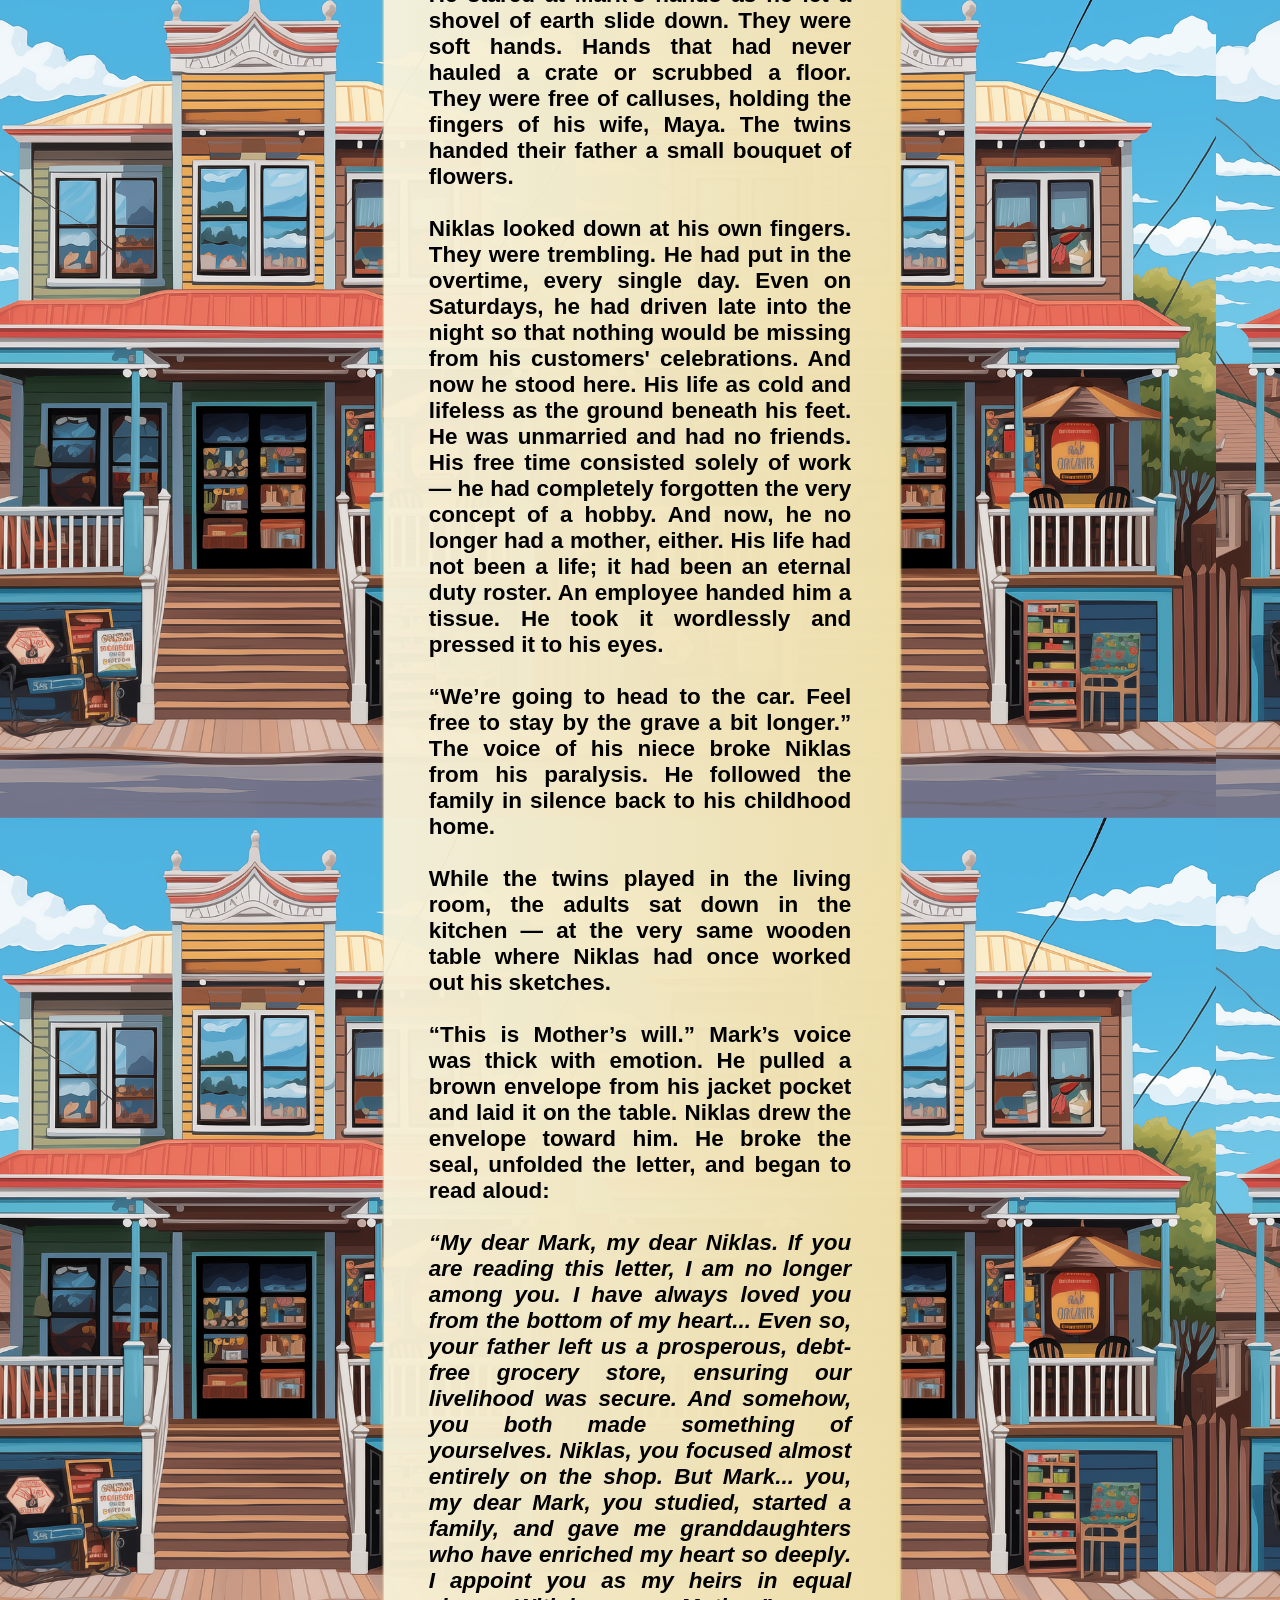
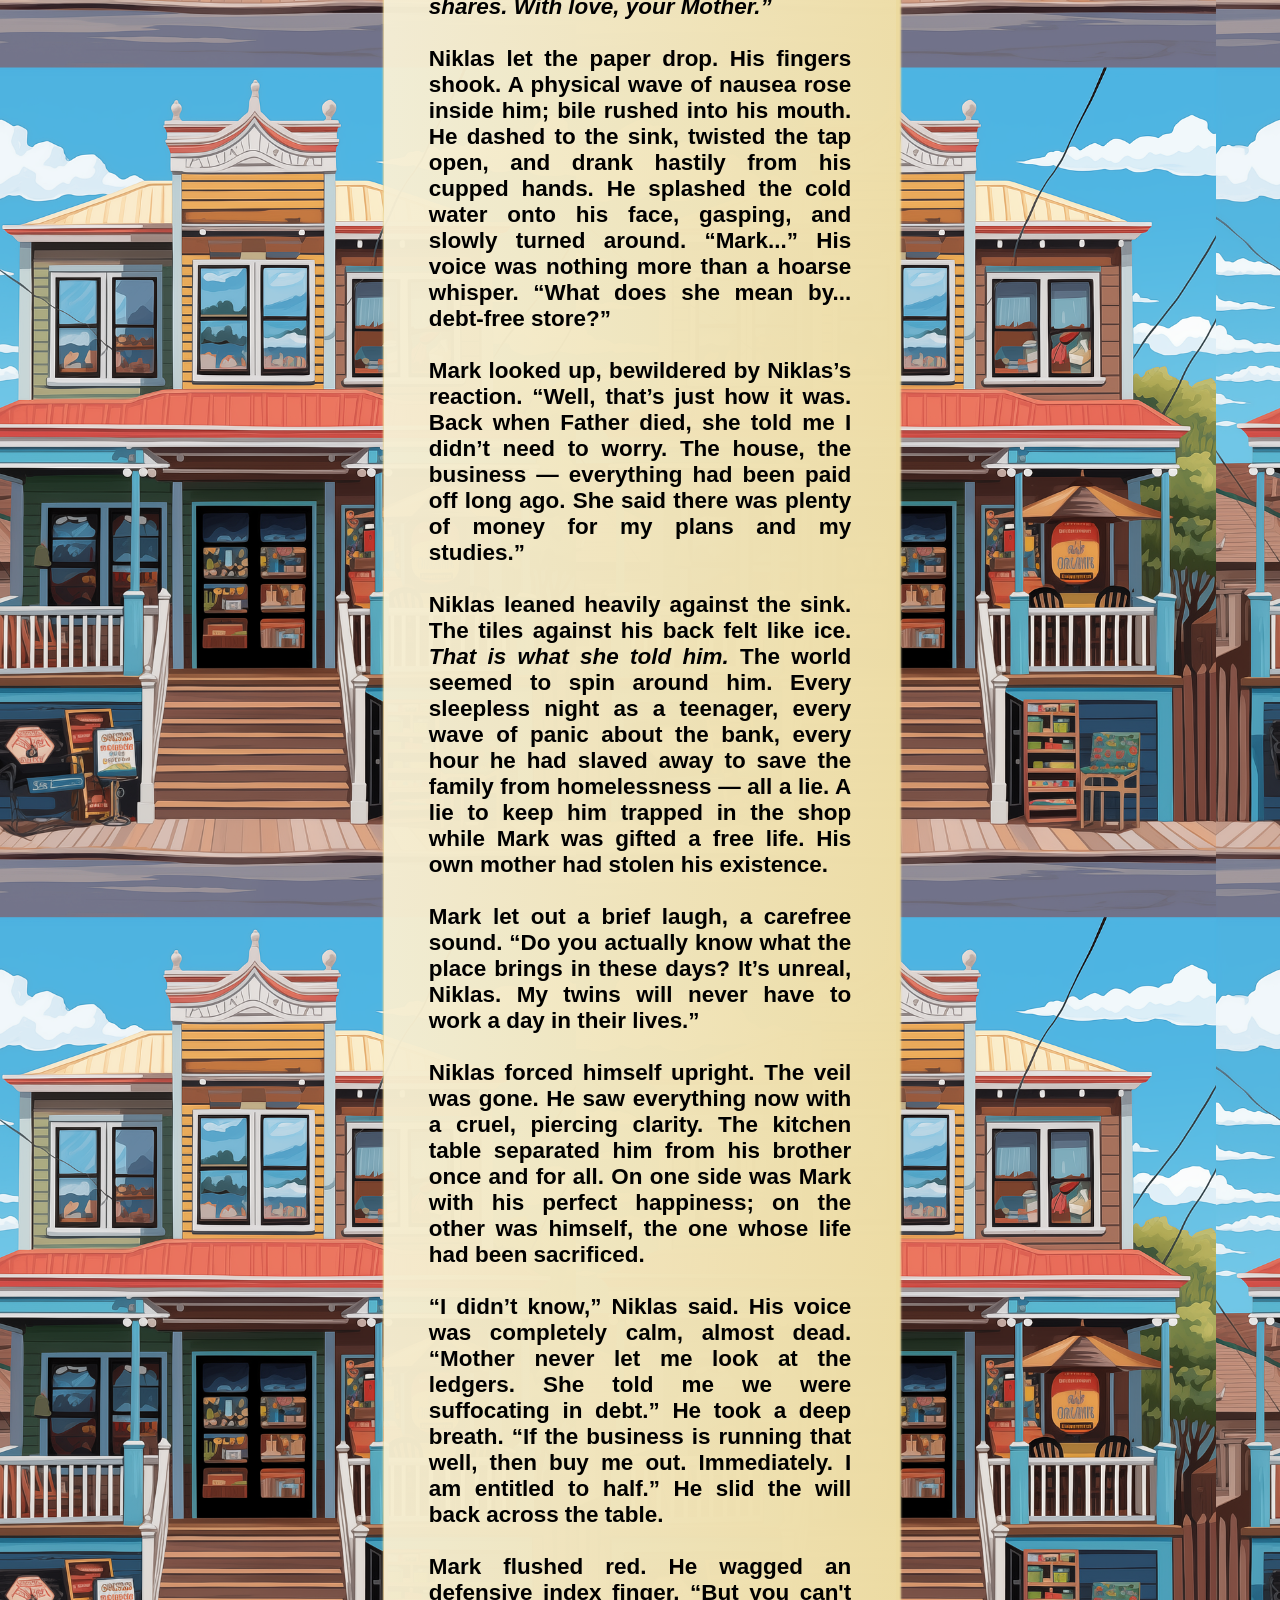
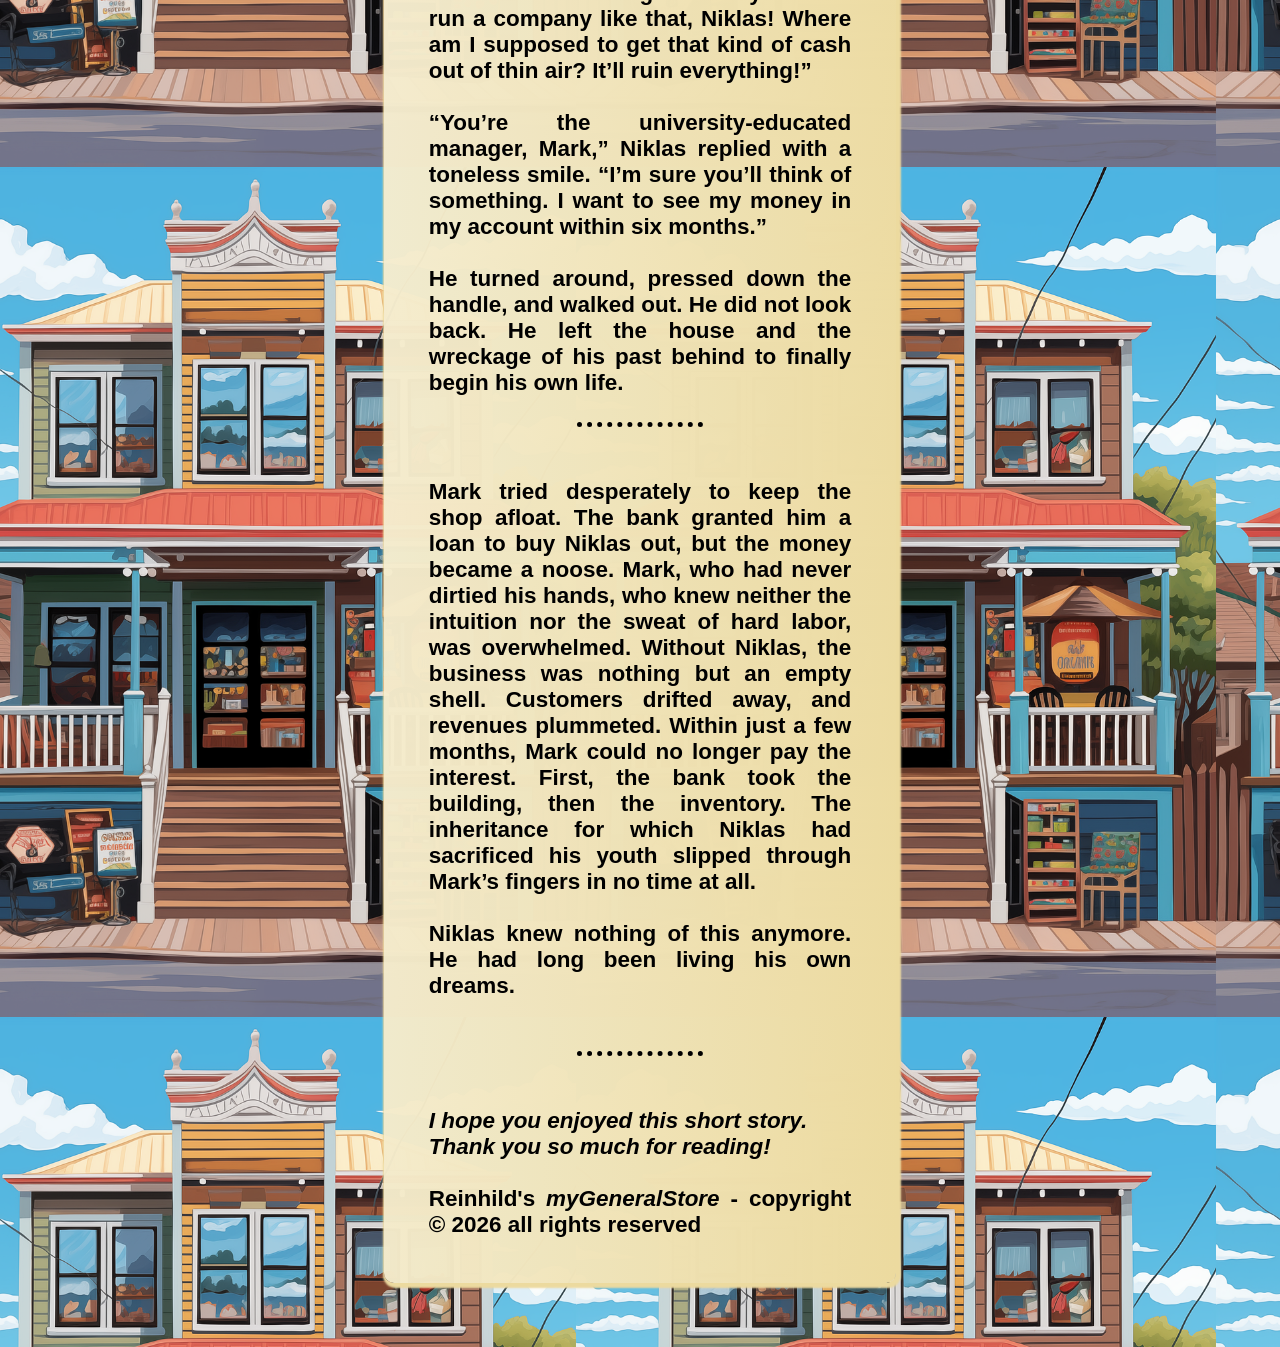
<file: textEngl.html>
<!doctype html>
<html lang="en">
  <head>
    <meta charset="UTF-8" />
    <meta name="viewport" content="width=device-width, initial-scale=1.0" />
    <title>myGeneralStore</title>
    <link rel="stylesheet" href="text.css" />
  </head>
  <body>
    <div class="container">
      <br />
      <h1><em>myGeneralStore </em></h1>
      <br />
      <div class="containerBtn">
        <h3>Read the text out loud to me:</h3>

        <br />

        <button class="btn-start" onclick="starteVorlesen()">Start</button>
        <button class="btn-stop" onclick="stoppeVorlesen()">Stop</button>
      </div>
      <br />
      <h3>
        Niklas stared into the depths. A dull roar echoed in his head, yet his
        eyes remained dry. He begged his body for tears, but found only
        emptiness. His gaze traced the contours of the pit: his mother’s dark
        oak casket, adorned with a wreath of yellow roses — her favorite — a
        jarring, almost artificial splash of color against the wood. Beneath it
        lay the green tarp, meant to conceal the freshly turned earth.<br /><br />
        When he looked up, his eyes drifted across the mourners on the opposite
        side of the grave. There stood Mark. His black suit was brand new, the
        lapel pinned with an identical yellow rose. Mark’s head rested heavily
        on the shoulder of his wife, Maya, as he repeatedly wiped his eyes. Maya
        was weeping uncontrollably. Behind them, their twins pressed close
        together.<br /><br />
        The air shimmered in the summer heat. Niklas closed his eyes for a
        moment. When he opened them again, the world had shifted. The earthen
        shaft before him was no longer a grave. It resembled a deep chasm,
        separating him from his brother. Mark stood over on a peak, so distant
        and steep that Niklas could never hope to reach him — even as he felt
        his own arms reaching out.<br /><br /><em>
          He has everything I ever dreamed of</em
        >, a voice whispered inside him. Niklas’s throat constricted. Panic
        surged. His hands flew to his neck, clawing at his collar as if trying
        to violently tear away a foreign object. He opened his mouth in a silent
        scream, forcing out a whimpering sound that died unheard across the
        cemetery. Only when his arms fell back, drained of strength, did the
        lump in his throat loosen with a gasp. Finally, the tears came,
        torrential. They fell into the depths, splashing against the roses on
        the coffin. But Niklas knew: they were not for his mother. They were for
        his own wasted life. <br /><br /><br />
        <hr />
        <br /><br />
        In that moment, he was fifteen again. A boy in a hopelessly oversized,
        plaid flannel work shirt on the day his world first shattered. After
        their father’s fatal motorcycle accident, they were suddenly alone: his
        mother, himself, and his twin brother, Mark. All that remained was the
        small grocery store that had been passed down since their
        great-great-grandparents.<br /><br />
        Niklas remembered the evening at the kitchen sink, doing the dishes. His
        mother had pulled him into her arms, gently running her hand over his
        blonde stubble. But her touch carried no warmth, only a crushing weight.
        “You know, my big boy,” she whispered. She always called him that,
        simply because he had entered the world twenty minutes before Mark. “We
        have to be very strong now.” She sank into a chair, her hands folded in
        her lap. “The bank contacted me today, Niklas. They are threatening
        us.”<br /><br />
        Even now, decades later, the mere memory of that moment was enough to
        paralyze him. <br /><br />
        “All we own is this shop,” she lamented. “From the fruit to the
        toothpaste. It is our family’s livelihood. But your father... he took
        out debts to give you boys a good life. Think of your mountain bike,
        Niklas. The summer vacation in Italy. Or the extension for your own
        room. It cost a fortune. If we don’t pay the money back, the bank will
        throw us out onto the street.”<br /><br />
        From that night on, his youth was over. Niklas lay awake for hours,
        tossing and turning while the ceiling above seemed ready to collapse. In
        his nightmares, the bank wrapped a thick hawser around the house to drag
        the shop and their entire existence away. In his mind's eye, he saw them
        being chased off the property, straight into homelessness. Every time,
        he woke up drenched in sweat, his heart racing. A sense of duty burned
        itself into his mind: he was the firstborn. He had to save the family.
        He could not allow his mother and Mark to lose everything.
        <br /><br />
        Free time no longer existed for Niklas. While the others were out on the
        sports field, he spent his afternoons at the shop. He hauled canned
        goods onto shelves, stuck price tags, sliced cheese, and scrubbed the
        floors at night. After a few months, he told his mother, “We don’t need
        Edda full-time anymore. If she leaves at four, I’ll take over. That
        saves money for the loans.”<br /><br />
        His mother agreed instantly. Nor did she raise any objection when he
        dropped out of school after the tenth grade to work full-time at the
        store. Only for Mark did a different rule apply: “When you get married
        one day, Niklas, there won’t be room here for two families. Mark needs
        to get his diploma.” Niklas nodded.<br /><br />
        His life became a loop of obligations. Every morning at six, he lifted
        the fruit crates onto the stands, arranged the bread, and brewed the
        coffee. When he unlocked the doors at seven, he stood at the register
        with tired eyes to take in the first pennies. His mother helped at the
        deli counter, but her steps grew heavier.<br /><br />
        “Rest up, I’ve got this,” became Niklas’s mantra. He carried the burden
        for two.<br /><br />
        When Mark passed his exams and wanted to study business administration,
        their mother put the onus on Niklas once more. “This is his only chance.
        We can’t ruin his future.” She looked at him, and Niklas yielded.<br /><br />
        Over the weekend, Mark and their mother celebrated his graduation with a
        boat trip on the Rhine. Niklas stayed at the shop and did the math. When
        the two returned, sun-bronzed, and sat down in the living room, he
        fetched his old sketchpad. He pulled the side table close to the sofa
        until his knees nearly touched Mark’s legs, and laid the pad down. His
        fingertips were rough from work.<br /><br />
        “I’ve been thinking,” Niklas began. “A degree like that costs a lot.
        Especially since Mark needs a place in the city. We have to manage that
        first.” He flipped open the pad. His mother leaned forward, her
        expression businesslike as she scanned the outlines. Mark hardly
        stirred. He lay back against the cushions, remote control in hand,
        sipping his cola. The rhythmic sucking sound hit Niklas like a blow.
        Mark was celebrating his success, while Niklas already felt the weight
        of that future on his shoulders.<br /><br />
        “If we get a delivery van,” Niklas urged quietly. “A small, used one.
        Then I can deliver the goods to customers after closing. The elderly
        folk in the village, the newcomers—we would gain so much more reach. We
        could double our revenue and fund Mark’s studies. What do you think,
        Mother?”<br /><br />
        He looked up at her, waiting for a single word of recognition.<br /><br />
        “Let’s not ruin the day with business crap,” Mark scoffed, zapping
        through the channels. “My girlfriend’s coming over in a minute.”<br /><br />
        “Your girlfriend?” Niklas forced a smile. “Where did you meet her?”<br /><br />
        “At the gym last week. Long blonde hair, button nose. A total dream
        girl.” Mark blew a few kisses into the air.<br /><br />
        “You go to the gym? I didn't even know that.”<br /><br />
        “For years now,” Mark said without taking his eyes off the TV. “I
        would’ve brought you along. But by the time you get home at night, it’s
        almost ten. They’re closed by then anyway.”<br /><br />
        Niklas bit his lower lip until he tasted blood.
        <em>It’s for the family, </em>he thought. <em>For Mark.</em><br /><br />
        The phone rang in the hallway, and Mark ran out. The atmosphere in the
        room changed instantly. His mother slowly ran her fingers over the
        drawings.<br /><br />
        “I see how hard you’re working, Niklas,” she said softly, glancing
        toward the door. “I didn’t want to bring it up in front of your brother.
        He shouldn't feel guilty because we’re paying for his studies. It would
        only burden him. The idea with the van is good. But we mustn't go deeper
        into debt.”<br /><br />
        Relief washed through Niklas. So she <em>did </em>understand him after
        all. He pointed to the figures at the bottom edge. “If I drive to fifty
        customers a day, the vehicle pays for itself. I can do this.”<br /><br />
        His mother placed her hand over his. “I trust you, my big boy. You have
        my blessing. But don't bring shame upon us. This shop is all we have.”
        <br /><br />
        With his savings, Niklas bought a used delivery van. From that day on,
        his life resembled a ruthless clockwork mechanism. He started at four in
        the morning in the cold warehouse and rarely returned home before eleven
        at night, once the last orders had been delivered. His bones ached, his
        youth slipped past him, but the concept worked. Orders increased week by
        week. One van became three, then five. He hired his first employees.
        “The finances will still run through me,” his mother decreed. Niklas
        nodded. He was on the verge of exhaustion anyway, and glad she was
        handling the paperwork.<br /><br />
        The years bled into one another. While their mother maintained a close
        relationship with Mark, Niklas’s own twin brother became a stranger to
        him, someone he saw only on holidays. Mark graduated, married, and had
        children. Later, he formally joined the expanding company as a manager —
        though only on paper. His focus remained entirely on his own family.
        “Life with twins is no walk in the park,” was Mark’s standard refrain
        whenever he dropped his pen at four in the afternoon.<br /><br />
        Niklas remembered an afternoon three years ago, passing chocolate
        croissants across the coffee table to his little nieces. “They remind me
        of the two of us,” he had murmured. “Back in kindergarten.”<br /><br /><br />
        <hr />
        <br /><br />
        A chill snapped him out of his thoughts. The fog of memory gave way to
        the reality of the cemetery. He stood once more by his mother’s open
        grave. He stared at Mark’s hands as he let a shovel of earth slide down.
        They were soft hands. Hands that had never hauled a crate or scrubbed a
        floor. They were free of calluses, holding the fingers of his wife,
        Maya. The twins handed their father a small bouquet of flowers.<br /><br />
        Niklas looked down at his own fingers. They were trembling. He had put
        in the overtime, every single day. Even on Saturdays, he had driven late
        into the night so that nothing would be missing from his customers'
        celebrations. And now he stood here. His life as cold and lifeless as
        the ground beneath his feet. He was unmarried and had no friends. His
        free time consisted solely of work — he had completely forgotten the
        very concept of a hobby. And now, he no longer had a mother, either. His
        life had not been a life; it had been an eternal duty roster. An
        employee handed him a tissue. He took it wordlessly and pressed it to
        his eyes.
        <br /><br />
        “We’re going to head to the car. Feel free to stay by the grave a bit
        longer.” The voice of his niece broke Niklas from his paralysis. He
        followed the family in silence back to his childhood home.<br /><br />
        While the twins played in the living room, the adults sat down in the
        kitchen — at the very same wooden table where Niklas had once worked out
        his sketches.<br /><br />
        “This is Mother’s will.” Mark’s voice was thick with emotion. He pulled
        a brown envelope from his jacket pocket and laid it on the table. Niklas
        drew the envelope toward him. He broke the seal, unfolded the letter,
        and began to read aloud:<br /><br /><em>
          “My dear Mark, my dear Niklas. If you are reading this letter, I am no
          longer among you. I have always loved you from the bottom of my
          heart... Even so, your father left us a prosperous, debt-free grocery
          store, ensuring our livelihood was secure. And somehow, you both made
          something of yourselves. Niklas, you focused almost entirely on the
          shop. But Mark... you, my dear Mark, you studied, started a family,
          and gave me granddaughters who have enriched my heart so deeply. I
          appoint you as my heirs in equal shares. With love, your Mother.”</em
        ><br /><br />
        Niklas let the paper drop. His fingers shook. A physical wave of nausea
        rose inside him; bile rushed into his mouth. He dashed to the sink,
        twisted the tap open, and drank hastily from his cupped hands. He
        splashed the cold water onto his face, gasping, and slowly turned
        around. “Mark...” His voice was nothing more than a hoarse whisper.
        “What does she mean by... debt-free store?”<br /><br />
        Mark looked up, bewildered by Niklas’s reaction. “Well, that’s just how
        it was. Back when Father died, she told me I didn’t need to worry. The
        house, the business — everything had been paid off long ago. She said
        there was plenty of money for my plans and my studies.”<br /><br />
        Niklas leaned heavily against the sink. The tiles against his back felt
        like ice. <em> That is what she told him.</em> The world seemed to spin
        around him. Every sleepless night as a teenager, every wave of panic
        about the bank, every hour he had slaved away to save the family from
        homelessness — all a lie. A lie to keep him trapped in the shop while
        Mark was gifted a free life. His own mother had stolen his existence.
        <br /><br />Mark let out a brief laugh, a carefree sound. “Do you
        actually know what the place brings in these days? It’s unreal, Niklas.
        My twins will never have to work a day in their lives.”<br /><br />
        Niklas forced himself upright. The veil was gone. He saw everything now
        with a cruel, piercing clarity. The kitchen table separated him from his
        brother once and for all. On one side was Mark with his perfect
        happiness; on the other was himself, the one whose life had been
        sacrificed.<br /><br />
        “I didn’t know,” Niklas said. His voice was completely calm, almost
        dead. “Mother never let me look at the ledgers. She told me we were
        suffocating in debt.” He took a deep breath. “If the business is running
        that well, then buy me out. Immediately. I am entitled to half.” He slid
        the will back across the table.<br /><br />
        Mark flushed red. He wagged an defensive index finger. “But you can't
        run a company like that, Niklas! Where am I supposed to get that kind of
        cash out of thin air? It’ll ruin everything!”<br /><br />
        “You’re the university-educated manager, Mark,” Niklas replied with a
        toneless smile. “I’m sure you’ll think of something. I want to see my
        money in my account within six months.”<br /><br />
        He turned around, pressed down the handle, and walked out. He did not
        look back. He left the house and the wreckage of his past behind to
        finally begin his own life.
        <br /><br />
        <hr />
        <br /><br />
        Mark tried desperately to keep the shop afloat. The bank granted him a
        loan to buy Niklas out, but the money became a noose. Mark, who had
        never dirtied his hands, who knew neither the intuition nor the sweat of
        hard labor, was overwhelmed. Without Niklas, the business was nothing
        but an empty shell. Customers drifted away, and revenues plummeted.
        Within just a few months, Mark could no longer pay the interest. First,
        the bank took the building, then the inventory. The inheritance for
        which Niklas had sacrificed his youth slipped through Mark’s fingers in
        no time at all. <br /><br />Niklas knew nothing of this anymore. He had
        long been living his own dreams. <br /><br /><br />

        <hr />
        <br /><br /><em
          >I hope you enjoyed this short story. <br />Thank you so much for
          reading!</em
        >
        <br /><br />
        Reinhild's <em>myGeneralStore</em> - copyright &copy; 2026 all rights
        reserved
      </h3>
    </div>

    <script src="textEngl.js"></script>
  </body>
</html>
</file>
<file: style.css>
* {
  margin: 0;
  padding: 0;
  box-sizing: border-box;
}
body {
  background-color: black;
  font-family: Cambria, Cochin, Georgia, Times, "Times New Roman", serif;
}

.container {
  margin: 5rem;
  justify-content: center;
  display: flex;
  flex-direction: column;
  align-items: center;
}

#frontImg {
  border: 5px solid rgb(233, 215, 73);
  border-radius: 5px;
  width: 350px;
  height: 450px;
}

.text {
  font-size: 1.95rem;
  width: 90%;
  max-width: 650px;
  margin: 0 auto;
  color: white;
  text-align: center;
  line-height: 1.5;
}

@media (max-width: 600px) {
  .text {
    font-size: 1.3rem;
    width: 95%;
  }
}
button {
  margin: 5px;
  padding: 5px;
  font-size: 1.5rem;
  background-color: black;
  color: white;
  border: 5px solid rgb(233, 215, 73);
  border-radius: 5px;
  width: 95%;
}
button:hover {
  background-color: #da1c68;
  cursor: pointer;
}

@media screen and (max-width: 1600px) {
  #frontImg {
    border: 5px solid rgb(233, 215, 73);
    border-radius: 5px;
    width: 280px;
    height: 350px;
  }
}
</file>
<file: text.css>
* {
  margin: 0;
  padding: 0;
  box-sizing: border-box;
}
body {
  width: 100%;
  background-image: url(Images/shop.png);
  background-position: -10% 10%;
  background-size: 50cqmax;
}
.container {
  margin: 15px 10px;
  padding: 15px;
  font-size: 0.9rem;
  font-family: "Franklin Gothic Medium", "Arial Narrow", Arial, sans-serif;
  position: relative;
  background-image: linear-gradient(
    to bottom right,
    rgba(253, 253, 249, 0.95),
    rgb(236, 218, 159)
  );
  border-radius: 10px;

  box-shadow: 2px 2px 2px 3px rgb(236, 218, 159);
}

h1 {
  font-family: Verdana, Geneva, Tahoma, Arial, sans-serif;
  font-size: 1.8rem;
  word-wrap: break-word;
}
h3 {
  text-align: justify;
  hyphens: auto;
}
hr {
  border: none;
  border-top: 3px dotted black;
  width: 30%;
  margin-left: 35%;
}

a {
  margin: 15px 0;
  display: inline-block;
  text-decoration: none;
  font-weight: 900;
  color: #f4f405;
  background-color: rgb(12, 61, 109);
  padding: 12px 20px;
  border: 2px solid #383737;
  max-width: 100%;
  box-sizing: border-box;
  border-radius: 40px;
  text-align: center;
}
a:hover {
  background-color: #f4f405;
  color: black;
}

a * {
  display: inline-block;
}
.jump {
  display: flex;
  flex-direction: column;
  width: 50%;
  gap: 5px;
}
.jump a {
  padding: 8px 12px;
  margin-bottom: 20px;
  font-size: 0.9rem;
}

.up a {
  padding: 8px 12px;
  margin-top: 20px;
  font-size: 0.9rem;
}

button {
  padding: 8px 12px;
  font-size: 16px;
  font-weight: bold;
  border: none;
  border-radius: 7.5px;
  cursor: pointer;
  margin-right: 10px;
  box-shadow: 2px 4px 2px 2px rgba(0, 0, 0, 0.6);
  transition: background-color 0.2s;
  transform: scale(1);
}
.button:hover {
  box-shadow: 2px 2px 2px 2px rgba(0, 0, 0, 0.6);
}
.btn-start {
  background-color: #1ee571;
  color: white;
}
.btn-start:hover {
  background-color: #27ae60;
}
.btn-stop {
  background-color: #d00765;
  color: white;
}
.btn-stop:hover {
  background-color: #860541;
}
.btn-engl {
  background-color: dodgerblue;
  color: white;
}
.btn-engl:hover {
  background-color: rgb(4, 71, 138);
}
.containerBtn {
  max-width: 400px;
  padding: 200px auto;
}
@media (min-width: 768px) {
  .container {
    margin: 5% 30%;
    padding: 3.5%;
    font-size: 1.2rem;
    border-width: 5px;
  }

  h1 {
    font-size: 2.5rem;
  }

  hr {
    border-top-width: 5px;
  }

  a {
    text-align: center;
  }
  .jump {
    display: flex;
    flex-direction: row;
  }
  .jump a,
  .up a {
    padding: 5px 10px;
  }
}
</file>
